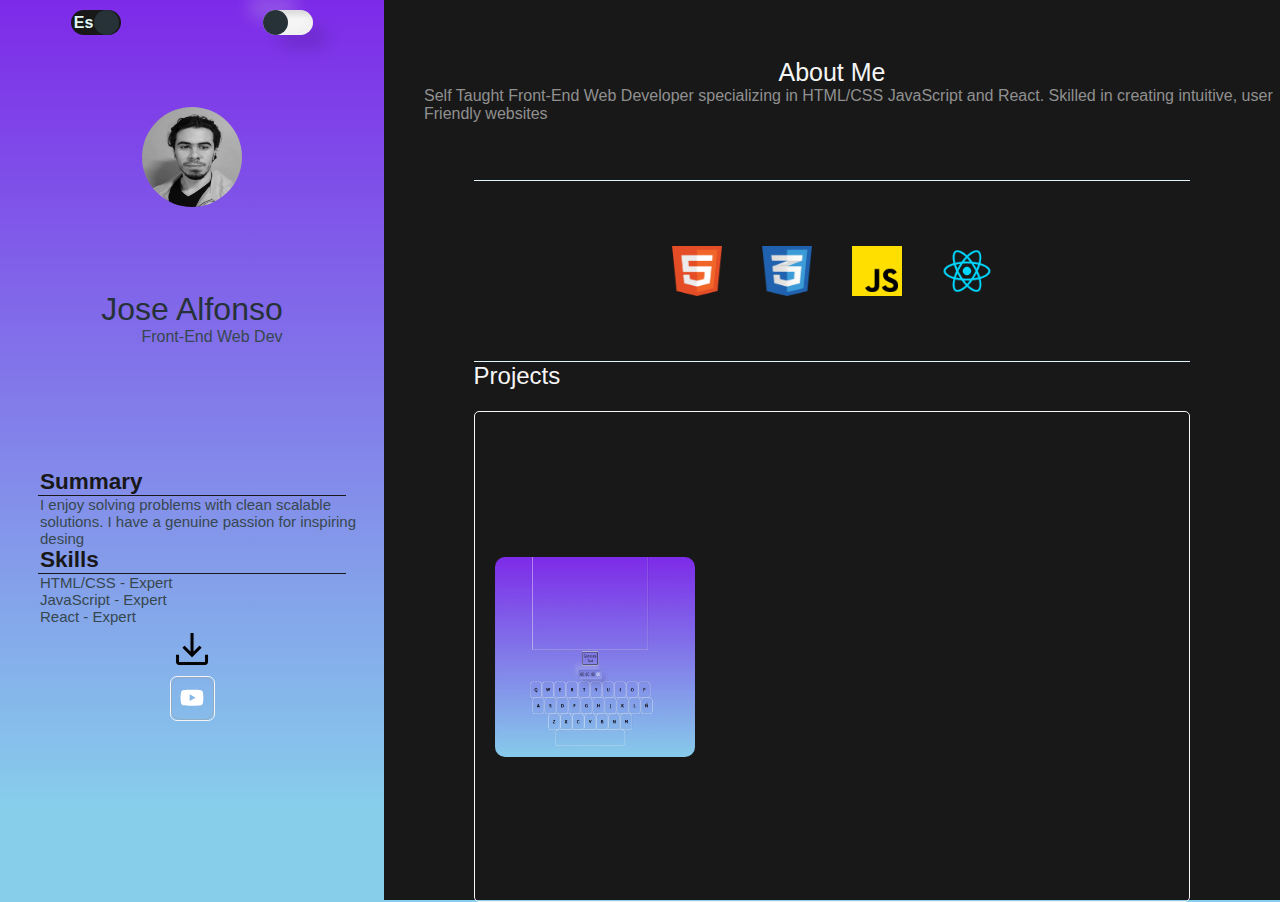
<file: index.html>
<!DOCTYPE html>
<html lang="en">
<head>
    <meta charset="UTF-8">
    <meta name="viewport" content="width=device-width, initial-scale=1.0">
    <link rel="stylesheet" href="./styles.css">
    <title>Portfolio Jose Alfonso Front-End Web Dev</title>
</head>
<body>
    <div class="container">
        <div class="left_section">
            <div class="toggles_section">
                <div class="lenguage_selector">
                    <div class="toggle"></div>
                    Es  En
                </div>
                <div class="dark_light">
                    <div class="dark_light_toggle"></div>
                </div>
            </div>
            <div class="image_container">
                <img src="Assets/Photo.jpg" alt="image" class="personal_image">
            </div>
            <div class="name_container">
                <h1 class="personal_name">Jose Alfonso</h1>
                <p class="description">Front-End Web Dev</p>
            </div>
            <div class="skills_container">
                <h2 class="small_bio">Summary</h2>
                <div class="line"></div>
                <p class="bio">I enjoy solving problems with clean scalable solutions.
                    I have a genuine passion for inspiring desing</p>
                <h2 class="skill">Skills</h2>
                <div class="line"></div>
                <p>HTML/CSS - Expert<br>
                    JavaScript - Expert<br>
                    React - Expert<br>
                </p>
                <a class="download" href="./Assets/Protfolio English.png" download="Portfolio.png">
                <img src="./Assets/download_FILL0_wght400_GRAD0_opsz48.png" alt="Download">
                </a>
                <div class="youtube_container">
                    <button class="Btn">
                        <span class="svgContainer">
                          <svg
                            viewBox="0 0 576 512"
                            fill="white"
                            height="1.6em"
                            xmlns="http://www.w3.org/2000/svg"
                          >
                            <path
                              d="M549.7 124.1c-6.3-23.7-24.8-42.3-48.3-48.6C458.8 64 288 64 288 64S117.2 64 74.6 75.5c-23.5 6.3-42 24.9-48.3 48.6-11.4 42.9-11.4 132.3-11.4 132.3s0 89.4 11.4 132.3c6.3 23.7 24.8 41.5 48.3 47.8C117.2 448 288 448 288 448s170.8 0 213.4-11.5c23.5-6.3 42-24.2 48.3-47.8 11.4-42.9 11.4-132.3 11.4-132.3s0-89.4-11.4-132.3zm-317.5 213.5V175.2l142.7 81.2-142.7 81.2z"
                            ></path>
                          </svg>
                        </span>
                    </button>
                </div>
            </div>
        </div>
        <div class="right_section">
            <div class="description_container">
                <h2 class="description_title">About Me</h2>
                <p class="little_bio">Self Taught Front-End Web Developer specializing in HTML/CSS JavaScript and React.
                    Skilled in creating intuitive, user Friendly websites</p>
            </div>
            <div class="line" id="black_line"></div>
            <div class="techs_container">
                <img class="tech_logo" src="./Assets/Html.png" alt="HTML">
                <img class="tech_logo" src="./Assets/Css.png" alt="CSS">
                <img class="tech_logo" src="./Assets/Js.png" alt="JS">
                <img class="tech_logo" src="./Assets/React.png" alt="React">
            </div>
            <div class="line" id="black_line" id="black_line_two"></div>
            <div class="projects_section">
                <div class="projects_title">
                    <h2 class="projects_display">Projects</h2>
                </div>
                <div class="projects">
                    <a href="./Keyboard-Typin.html">
                        <img class="project_image" id="project1" src="./Assets/Fast_Tyoe_Game.webp" alt="Fast Type Game">
                    </a>
                    <a href="PC-center.html">
                        <img class="project_image" id="project2" src="./Assets/PC_builder.webp" alt="PC Builder">
                    </a>
                    <a href="./Movie-App.html">
                        <img class="project_image" id="project3" src="./Assets/Movie_app.webp" alt="Movie App">
                    </a>
                    <!------------------------------------------------------------------------------------------->
                    <a href="./GameCenter.html">
                        <img class="project_image" id="project4" src="./Assets/Game_Center_Project.png" alt="Game Center">
                    </a>
                    <a href="./Ecomerce.html">
                        <img class="project_image" id="project5" src="./Assets/Ecommerce.webp" alt="Ecommerce web">
                    </a>
                    <a href="./TechWear-Desing/TechWear-Landing-Page.html">
                        <img class="project_image" id="project6" src="./Assets/Tech_Wear_app.webp" alt="Tech wear landing page">
                    </a>
                    <a href="./Chips.html">
                        <img class="project_image" id="project7" src="./Assets/chipsWebsite.webp" alt="Chips Website">
                    </a>
                </div>
            </div>
        </div>
    </div>
    <script src="./index.js"></script>
</body>
</html>
</file>
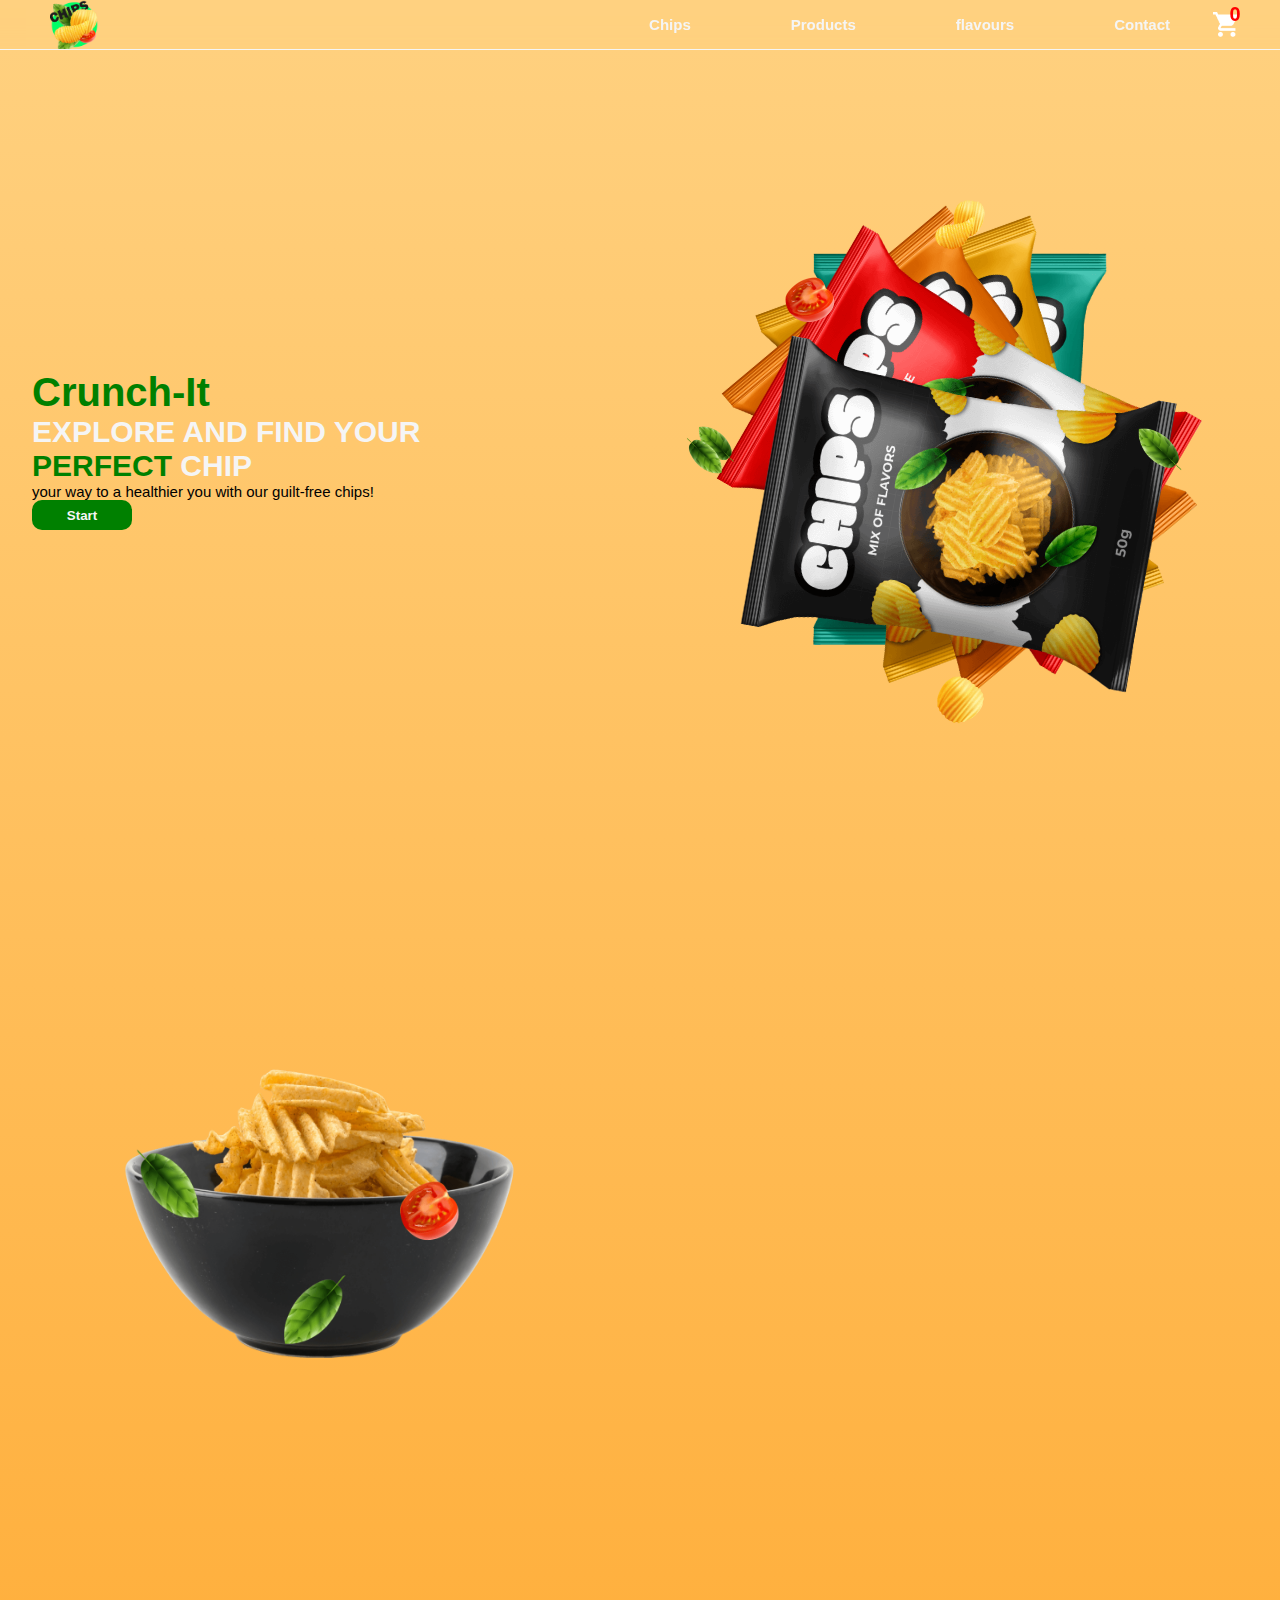
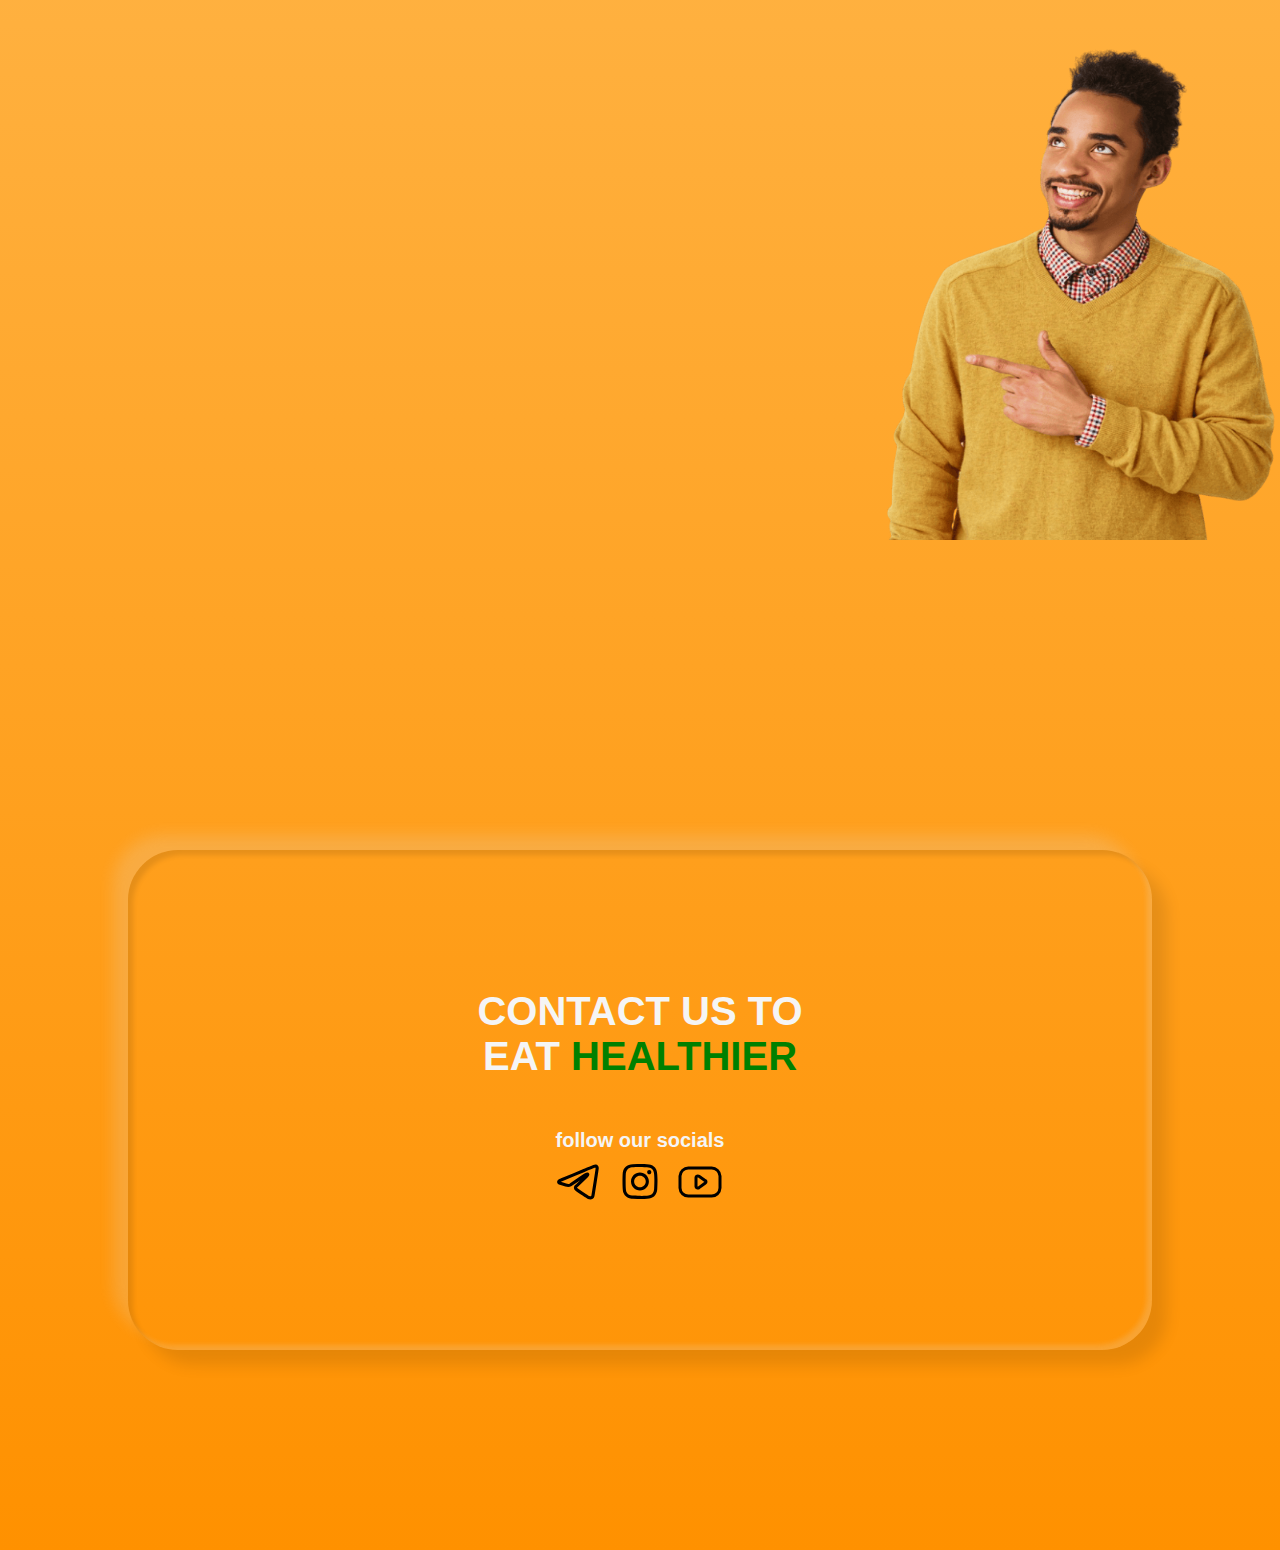
<file: Chips.html>
<!DOCTYPE html>
<html lang="en">
<head>
    <meta charset="UTF-8">
    <meta name="viewport" content="width=device-width, initial-scale=1.0">
    <link rel="shortcut icon" href="./Assets/favicon.png" type="image/x-icon">
    <link rel="icon" href="./Assets/favicon.png" type="image/x-icon">
    <link rel="stylesheet" href="./Chips.css">
    <title>Crunch-It</title>
</head>
<body>
    <div class="header">
        <img src="./Assets/Logo_chips.png" class="logo" alt="logo">
        <ul class="list">
            <li class="item">Chips</li>
            <li class="item">Products</li>
            <li class="item">flavours</li>
            <li class="item">Contact</li>
            <div class="cart_container">
                <h1 class="number_of_products">0</h1>
                <img src="./Assets/cart.png" class="cart" alt="cart">
            </div>
        </ul>
        <input type="checkbox" id="checkbox">
            <label for="checkbox" class="toggle">
                <div class="bars" id="bar1"></div>
                <div class="bars" id="bar2"></div>
                <div class="bars" id="bar3"></div>
            </label>
    </div>
    <div class="slider_panel">
        <ul class="list_slider">
            <li class="item_slider">Chips</li>
            <li class="item_slider">Products</li>
            <li class="item_slider">flavours</li>
            <li class="item_slider">Contact</li>
            <img src="./Assets/cart.png" class="cart_slider" alt="cart">
        </ul>
    </div>
    <div class="modal">
        <div class="payment_panel">
            <div class="left_section_modal">
                <img src="./Assets/product-chips-1.png" id="bag_payment" class="chip_bag1_payment" alt="chip bag">
                <img src="./Assets/product-chips-2.png" id="bag_payment" class="chip_bag2_payment" alt="chip bag">
                <img src="./Assets/product-chips-3.png" id="bag_payment" class="chip_bag3_payment" alt="chip bag">
            </div>
            <div class="line"></div>
            <div class="right_section_modal">
                <h1 class="total_to_pay"></h1>
                <button class="paypal_button">
                    <img src="./Assets/paypal.png" alt="paypal">
                </button>
                <img src="./Assets/payment_methods.png" class="payment_methods" alt="payment_methods">
            </div>
        </div>
    </div>
    <div class="hero">
        <div class="left_section">
            <div class="info_container">
                <h1 class="hero_title"><span>Crunch-It</span></h1>
                <h2 class="hero_subtitle">EXPLORE AND FIND YOUR <br><span>PERFECT</span> CHIP</h2>
                <p class="hero_text">your way to a healthier you with our guilt-free chips!</p>
                <button class="hero_buttom">Start</button>
            </div>
        </div>
        <div class="right_section">
            <div class="chip_bags_container">
                <img src="./Assets/chips-1.png" id="ingridient" class="ingridient" alt="ingridients">
                <img src="./Assets/chips-2.png" id="ingridient" class="ingridient" alt="ingridients">
                <img src="./Assets/leaf-1.png" id="ingridient" class="ingridient" alt="ingridients">
                <img src="./Assets/leaf-3.png" id="ingridient" class="ingridient" alt="ingridients">
                <img src="./Assets/tomato-2.png" id="ingridient" class="ingridient" alt="ingridients">
                <img src="./Assets/product-chips-1.png" id="bag" class="chip_bag" alt="chip bag">
                <img src="./Assets/product-chips-2.png" id="bag" class="chip_bag" alt="chip bag">
                <img src="./Assets/product-chips-3.png" id="bag" class="chip_bag" alt="chip bag">
                <img src="./Assets/product-chips-4.png" id="bag" class="chip_bag" alt="chip bag">
                <img src="./Assets/product-chips-5.png" id="bag" class="chip_bag" alt="chip bag">
            </div>
        </div>
    </div>
    <div class="intro_section">
        <div class="intro_left">
            <img src="./Assets/care-chips.png" class="care_chips" class="objects" style="opacity: 0; transition: 1s;" alt="chips">
        </div>
        <div class="intro_right">
            <p class="text_intro" class="objects" style="opacity: 0; transition: 1s;">Welcome to our <span>chip-tastic</span> world of healthy snacking! At <span>Crunch-It</span> , we believe that indulging in delicious snacks shouldn't mean compromising on your <span>health</span>. That's why we've curated a mouthwatering selection of nutrient-packed chips that are as good for your body as they are for your taste buds. From crispy kale chips to savory quinoa chips, each bite is a burst of  <span>flavor</span> and goodness. Join us on a crunchy adventure and discover a new way to snack guilt-free. Your journey to a healthier lifestyle starts here. <span>Happy</span> munching!
            </p>
        </div>
    </div>
    <div class="machine_section">
        <div class="machine_container">
            <div class="machine" class="objects" style="opacity: 0; transition: 1s;">
                <img src="./Assets/product-chips-1.png" class="product one" alt="product">
                <img src="./Assets/product-chips-2.png" class="product two" alt="product">
                <img src="./Assets/product-chips-3.png" class="product three" alt="product">
                <img src="./Assets/product-chips-4.png" class="product four" alt="product">
                <img src="./Assets/product-chips-5.png" class="product five" alt="product">
            </div>
            <div class="machine_bottom" style="opacity: 0; transition: 1s;"></div>
        </div>
        <div class="product_info_section">
            <div class="text_container">
                <p class="product_info_one"></p>
                <p class="product_info_two"></p>
                <p class="product_info_three"></p>
            </div>
            <img src="./Assets/contact-man.png" class="man" class="objects" alt="man">
        </div>
    </div>
    <div class="contact_section">
        <div class="contact_panel">
            <div class="contact_title">CONTACT US TO <br>EAT <SPAN>HEALTHIER</SPAN></div>
            <p>follow our socials</p>
            <div class="socials_container">
                <img src="./Assets/telegram.svg" class="socials" alt="telegram">
                <img src="./Assets/instagram.svg" class="socials" id="insta" alt="instagram">
                <img src="./Assets/youtube.svg" class="socials" alt="youtube">
            </div>
        </div>
    </div>
    <script src="./Chips.js"></script>
</body>
</html>
</file>
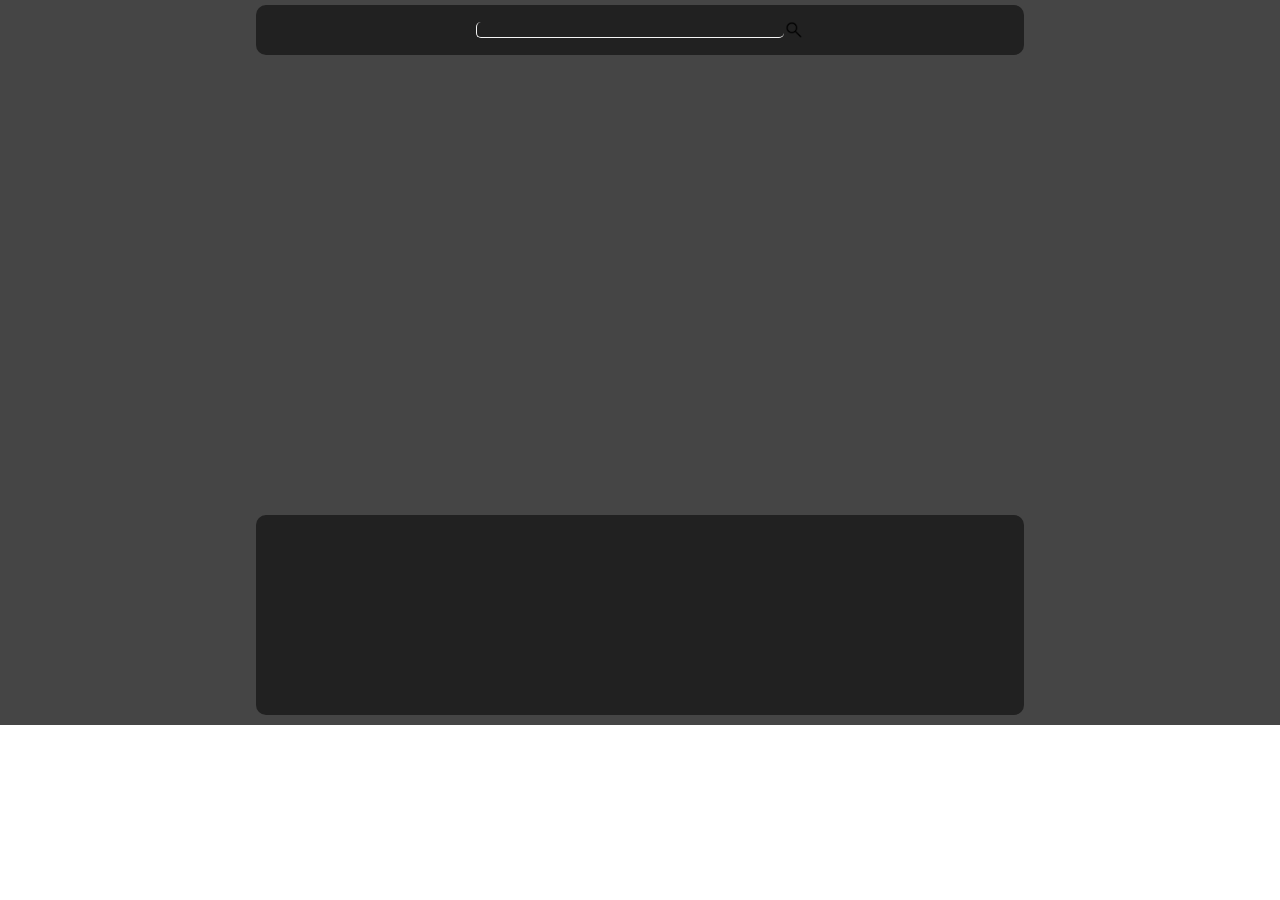
<file: Ecomerce.html>
<!DOCTYPE html>
<html lang="en">
<head>
    <meta charset="UTF-8">
    <meta name="viewport" content="width=device-width, initial-scale=1.0">
    <link rel="shortcut icon" href="./Assets/Favicons/E-shop.ico" type="image/x-icon">
    <link rel="icon" href="./Assets/Favicons/E-shop.ico" type="image/x-icon">
    <link rel="stylesheet" href="./Ecomerce.css">
    <title>E-comerce</title>
</head>
<body>
    <div class="container">
        <div class="search_bar">
            <div class="search_container">
                <input class="search_input" type="text">
                <img class="search_icon" src="./Assets/search_FILL0_wght400_GRAD0_opsz48.png" alt="search icon">
            </div>
        </div>
        <div class="top_product">
        </div>
        <div class="categories_selector">
            <!--<div class="category_card"></div>-->
        </div>
        <div class="all_products">
        </div>
    </div>
    <script src="./Ecomerce.js"></script>
</body>
</html>
</file>
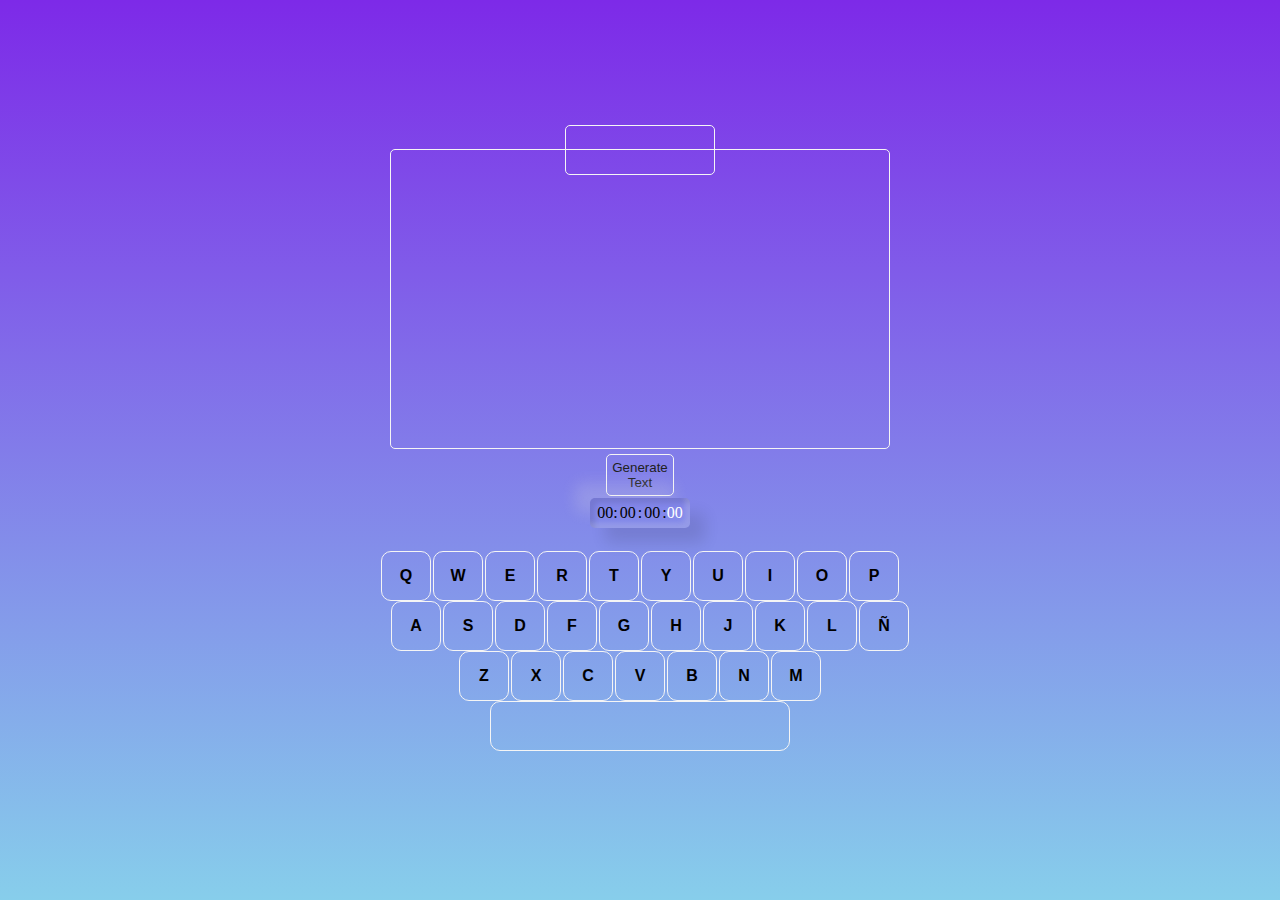
<file: Keyboard-Typin.html>
<!DOCTYPE html>
<html lang="en">
<head>
    <meta charset="UTF-8">
    <meta name="viewport" content="width=device-width, initial-scale=1.0">
    <link rel="shortcut icon" href="./Assets/Favicons/Keyboard.ico" type="image/x-icon">
    <link rel="icon" href="./Assets/Favicons/Keyboard.ico" type="image/x-icon">
    <link rel="stylesheet" href="./Keyboard-Typin.css">
    <title>Keyboard-Typin</title>
</head>
<body class="body">
    <div class="record_display"></div>
    <div class="text_area"></div>
    <button class="generate">Generate<br>Text</button>
    <div class="keyboard">
        <div class="first_row"></div>
        <div class="second_row"></div>
        <div class="thirt_row"></div>
        <div class="space">
            <div class="space_key"></div>
        </div>
    </div>
    <div class="time">
        <div class="hour">00</div>
        <span class="colon">:</span>
        <div class="minutes">00</div>
        <span class="colon">:</span>
        <div class="seconds">00</div>
        <span class="colon">:</span>
        <div class="mili">00</div>
        <div class="start_time">
          start
        </div>
        <div class="stop_time">
          stop
        </div>
    </div>
    <script src="./Keyboard-Typin.js"></script>
</body>
</html>
</file>
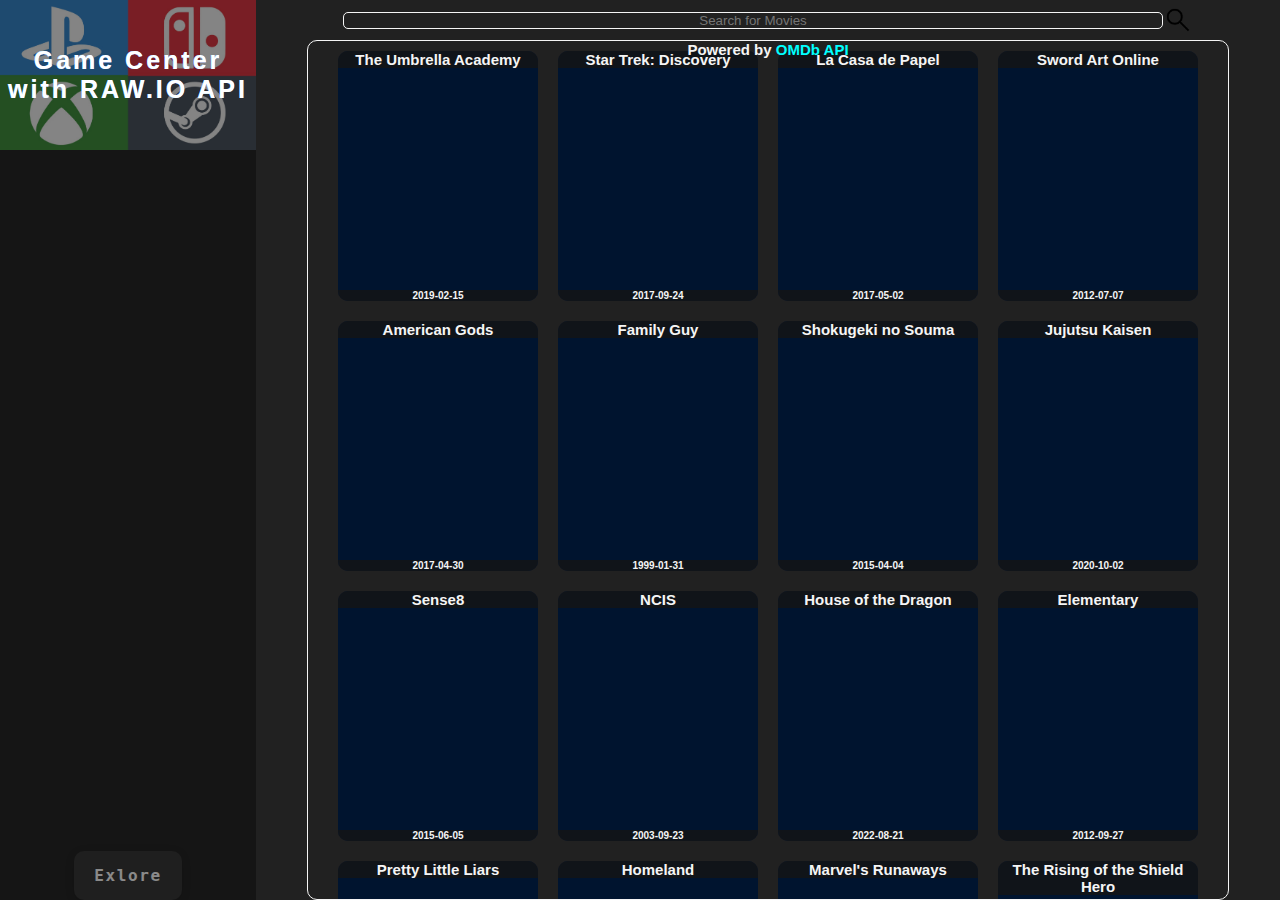
<file: Movie-App.html>
<!DOCTYPE html>
<html lang="en">
<head>
    <meta charset="UTF-8">
    <meta name="viewport" content="width=device-width, initial-scale=1.0">
    <link rel="shortcut icon" href="./Assets/Favicons/Movie.ico" type="image/x-icon">
    <link rel="icon" href="./Assets/Favicons/Movie.ico" type="image/x-icon">
    <link rel="stylesheet" href="Movie-App.css">
    <link rel="stylesheet" href="Cube.css">
    <title>Movie App</title>
</head>
<body>
    <div class="left_section">
        <div class="banner_section">
            <div class="glitch" data-text="Game Center with RAW.IO API">Game Center with RAW.IO API</div>
        </div>
        <div class="games_images">
            <button class="ui-btn">
                <span class="explore">
                  Exlore 
                </span>
            </button>
        </div>
        <a href="#">
            <p class="powered_responsive" data-text="Game Center with RAW.IO API">Game Center with RAW.IO API</p>
        </a>
    </div>
    <div class="right_section">
        <div class="search_container">
            <input placeholder="Search for Movies" class="input" id="input"></input>
            <img class="search_icon" alt="search_icon" src="./Assets/search_FILL0_wght400_GRAD0_opsz48.png"></img>
        </div>
        <div class="movie_container">
            <div class="cube-container" style="opacity: 50%;">
                <div class="cube">
                  <div class="face front"></div>
                  <div class="face back"></div>
                  <div class="face right"></div>
                  <div class="face left"></div>
                  <div class="face top"></div>
                  <div class="face bottom"></div>
                </div>
            </div>
            <h1 class="powered" style="z-index: 600; position: absolute;">Powered by <span class="omdb_api">OMDb API</span></h1>
            <!--
            <div class="movie_card">
                <h1 class="title"></h1>
                <p class="description"></p>
            </div>
            -->
        </div>
    </div>
    <script src="Movie-App.js"></script>
</body>
</html>
</file>
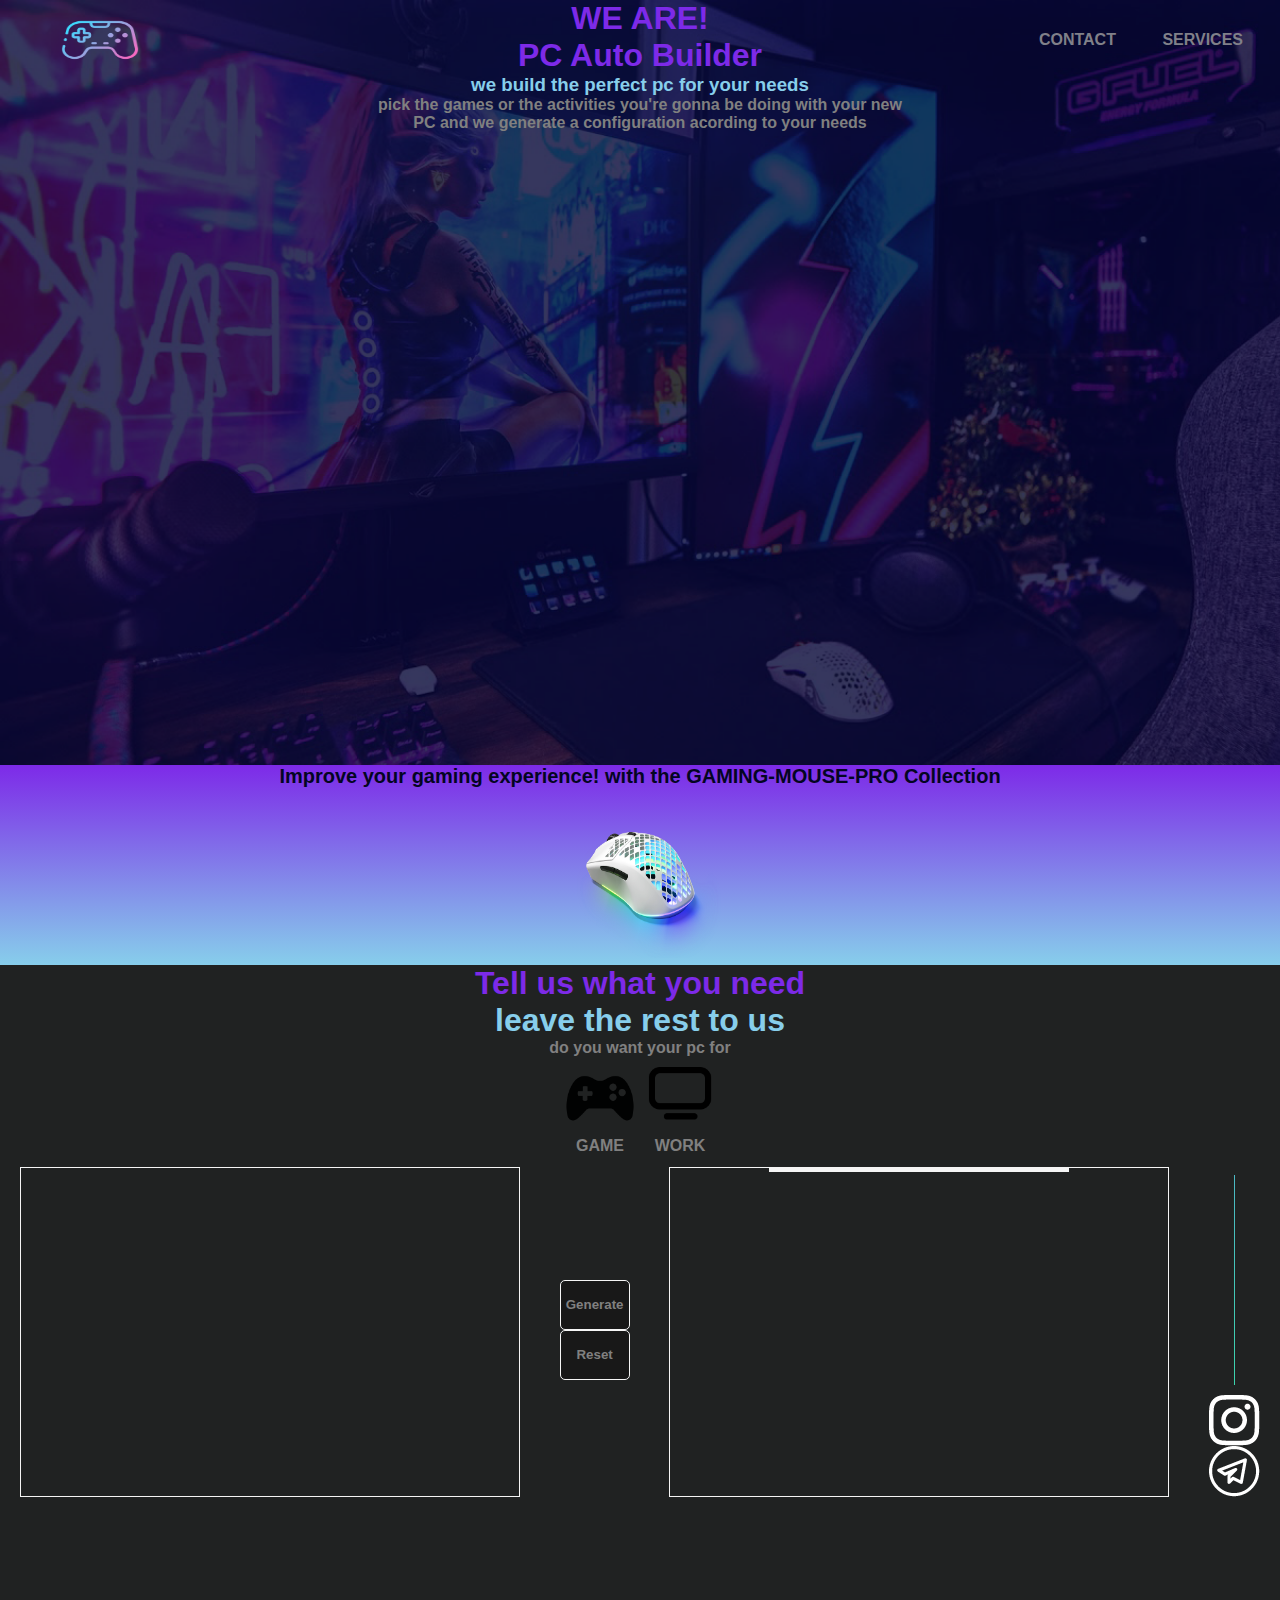
<file: PC-center.html>
<!DOCTYPE html>
<html lang="en">
<head>
    <meta charset="UTF-8">
    <meta name="viewport" content="width=device-width, initial-scale=1.0">
    <link rel="shortcut icon" href="./Assets/Favicons/PC-Center.ico" type="image/x-icon">
    <link rel="icon" href="./Assets/Favicons/PC-Center.ico" type="image/x-icon">
    <link rel="stylesheet" href="./PC-center-navbar.css">
    <link rel="stylesheet" href="./PC-center.css">
    <title>PC-Center We build your PC </title>
</head>
<body>
    <nav class="nav">
        <label for="check" class="checkbutton">
            <input type="checkbox" id="checkbox">
                <label for="checkbox" class="burger" id="burger">
                    <div class="bars" id="bar1"></div>
                    <div class="bars" id="bar2"></div>
                    <div class="bars" id="bar3"></div>
                </label>
        </label>
        <img src="./Assets/Logo.png" class="logo" alt="logo">
        <ul>
            <li><a href="#contact">Contact</a></li>
            <li><a href="#services">Services</a></li>
        </ul>
    </nav>
    <div class="slider" id="slider">
        <a href="#contact">Contact</a>
        <a href="#services">Services</a>
    </div>
    <!--------------------------------------------------------------------->
    <div class="primera_seccion">
        <div class="presentacion">
            <div class="presentacion_container">
                <h1 class="page_name">WE ARE!<br>PC Auto Builder</h1>
                <h3 class="descripcion">we build the perfect pc for your needs</h3>
                <p class="texto">pick the games or the activities you're gonna be doing with your new PC
                    and we generate a configuration acording to your needs
                </p>
            </div>
            <div class="slider_frame">
                <div class="slide_images">
                    <div class="image_container">
                        <img src="./Assets/images/PC gamer/intel-core-i7-gaming-computer-desktop-computers-desktop-pc-7cd9b0eb546f8d7e07ee0b68d3e9218a.webp" class="primer_pc">
                    </div>
                    <div class="image_container">
                        <img src="./Assets/images/PC gamer/megaport-pc-gamer-amd-fx-6100-gaming-computer-desktop-computers-computer-cases-housings-computer-fb07cbbdbd64fb87d23e9d1fc4ef7f3b.webp" class="primer_pc">
                    </div>
                    <div class="image_container">
                        <img src="./Assets/images/PC gamer/intel-megaport-gaming-computer-personal-computer-intel-bde4bf9280bf3184dcd49940a698974d.webp" class="primer_pc">
                    </div>
                </div>
            </div>
        </div>
    </div>
    <div class="banner_promocional">
        <h2 class="promocion_mouse">Improve your gaming experience! with the GAMING-MOUSE-PRO Collection</h2>
        <div class="image_container_mouse"></div>
    </div>
    <div class="segunda_seccion">
        <div class="segunda_seccion_explain">
            <h1>Tell us what you need<br><span>leave the rest to us</span></h1>
            <p>do you want your pc for</p>
        </div>
        <div class="game_or_work" id="services">
            <div class="for_game_container">
                <img src="./Assets/Gaming.png" alt="game">
                <p class="for_game">GAME</p>
            </div>
            <div class="for_work_container">
                <img src="./Assets/Work.webp" alt="work">
                <p class="for_work">WORK</p>
            </div>
        </div>
        <div class="build_section">
            <div class="games_or_works">
                <!--------------------Juegos----------------->
                <div class="juegos">
                    <img class="elden_ring" src="./Assets/images/Games/Last Gen/Elden Ring.webp">
                    <img class="god_of_war" src="./Assets/images/Games/Last Gen/God of War Ragnarok.webp">
                    <img class="howarts" src="./Assets/images/Games/Last Gen/hogwarts-legacy-.webp">
                    <img class="dota" src="./Assets/images/Games/Online/Dota 2.webp">
                    <img class="minecraft" src="./Assets/images/Games/Online/MineCraft.webp">
                    <img class="valorant" src="./Assets/images/Games/Online/Valorant.webp">
                    <img class="dead_cells" src="./Assets/images/Games/Indies/Dead Cells.webp">
                    <img class="hollow_kinght" src="./Assets/images/Games/Indies/Hollow Kinght.webp">
                    <img class="blasphemous" src="./Assets/images/Games/Indies/Blasphemous.webp">
                </div>
                <!----------------------Trabajos------------------------>
                <div class="trabajos">
                    <div class="jobs_container">
                        <div class="coding">Coding</div>
                        <div class="gDesing">Graphic <br>Design</div>
                        <div class="mProduction">Music <br>Production</div>
                        <div class="vEditing">Video <br>Editing</div>
                    </div>
                </div>
            </div>
            <div class="buttons">
                <button class="generar">Generate</button>
                <button class="reset">Reset</button>
            </div>
            <!-----------------------------Componentes----------------------------->
            <div class="components">
                <div
                 class="componentes_armados">
                    <img class="i9" src="./Assets/images/Core/i9.webp">
                    <img class="i5" src="./Assets/images/Core/i5.webp">
                    <img class="i3" src="./Assets/images/Core/i3.webp">
                    <div class="divisor_componentes"></div>
                    <img class="grafica" src="./Assets/images/Grafic Card/Grafic Card.webp">
                    <div class="divisor_componentes"></div>
                    <img class="board_gamer" src="./Assets/images/MotherBoard/MotherBoard Gamer.webp">
                    <img class="board_simple" src="./Assets/images/MotherBoard/MotherBoard Simple.webp">
                    <div class="divisor_componentes"></div>
                    <img class="doble_ram_gamer" src="./Assets/images/Ram/Ram Gaming Doble.webp">
                    <img class="cuadruple_ram_gamer" src="./Assets/images/Ram/Ram Gaming Cuadruple.webp">
                    <img class="ram_simple" src="./Assets/images/Ram/Ram simple.webp">
                    <div class="divisor_componentes"></div>
                    <img class="ssd" src="./Assets/images/Storage/SSD.webp">
                    <img class="hd" src="./Assets/images/Storage/HD.webp">
                </div>
            </div>
            <div class="redes" id="contact">
                <div class="line"></div>
                <img src="./Assets/images/Assets and Icons/instagram.png" alt="instagram">
                <img src="./Assets/images/Assets and Icons/telegram.png" alt="telegram">
            </div>
        </div>
    </div>
    <div class="redes_responsive">
        <h2>Follow us in our Socials</h2>
        <div class="linea_divisoria"></div>
        <img src="./Assets/images/Assets and Icons/telegram.png" alt="telegram">
        <img src="./Assets/images/Assets and Icons/instagram.png" alt="instagram">
    </div>
    <script src="./PC-center.js"></script>
</body>
</html>
</file>
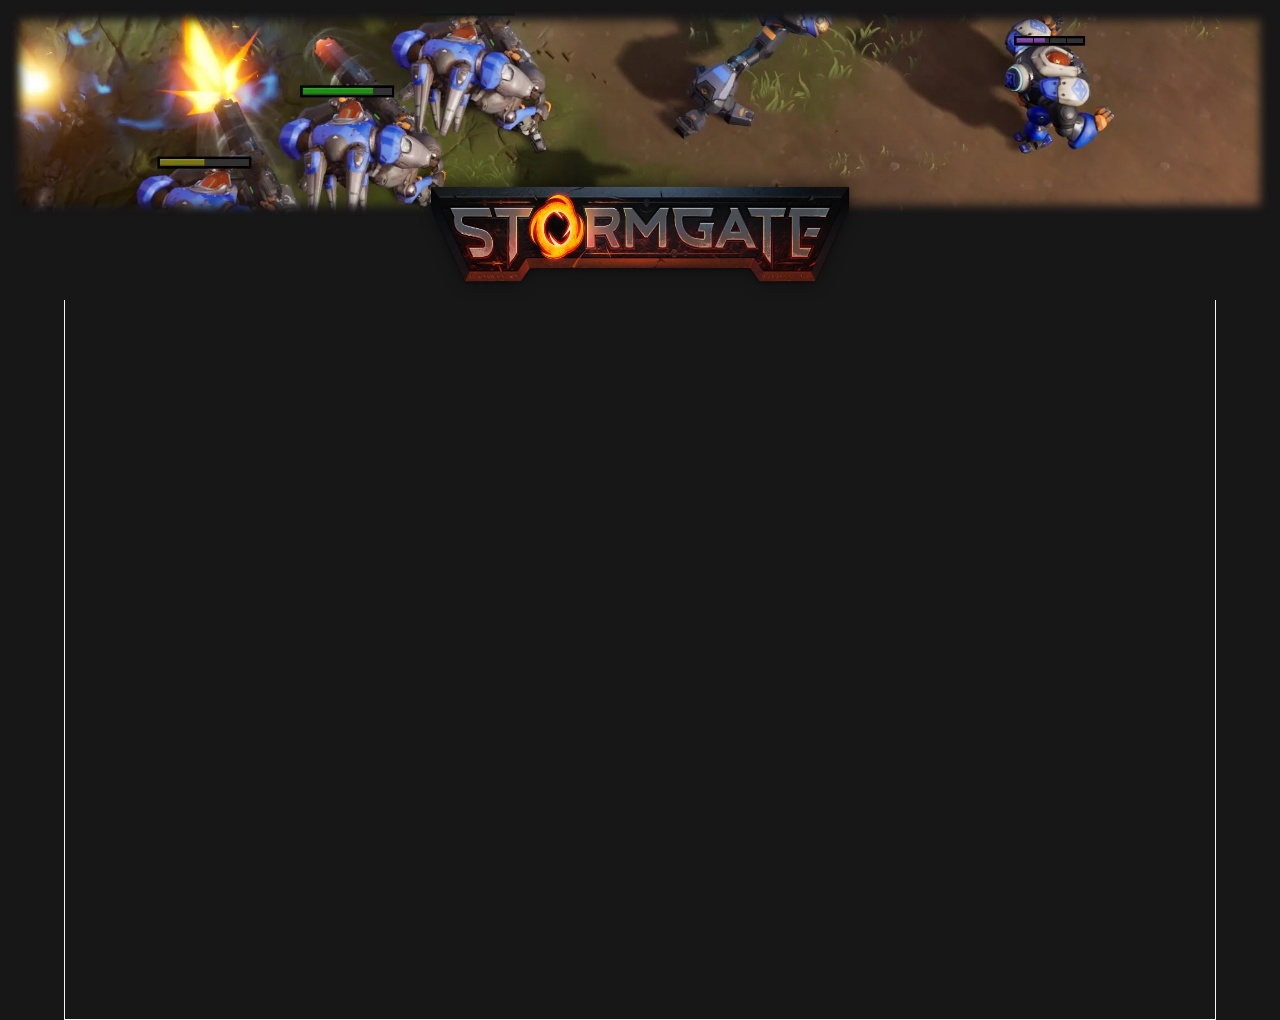
<file: Stormgate.html>
<!DOCTYPE html>
<html lang="en">
<head>
    <meta charset="UTF-8">
    <meta name="viewport" content="width=device-width, initial-scale=1.0">
    <link rel="shortcut icon" href="./Assets/Favicons/Stormgate.ico" type="image/x-icon">
    <link rel="icon" href="./Assets/Favicons/Stormgate.ico" type="image/x-icon">
    <link rel="stylesheet" href="./Stormgate.css">
    <title>Stormgate Ladder</title>
</head>
<body>
    <div class="top"></div>
    <div class="logo"></div>
    <div class="leaderBoard">
        <!--
        <div class="card_prototype">
            <img src="./Assets/GameCenter/Valorant/Agents_new.png" alt="avatar" class="avatar">
            <h1 class="league">Master</h1>
            <p class="mmr">MMR: <span>54654654</span></p>
            <h1 class="nickname">Parting</h1>
            <img class="race" src="./Assets/GameCenter/Infernal_logo.webp" alt="race_logo">
            <h1 class="rank">Rank: 1</h1>
            <div class="circle-container">
                <p class="winrate">Winrate</p>
                <div class="circle">
                    <div class="percentage">50%</div>
                </div>
            </div>
        </div>
        -->
    </div>
    <script src="./Stormgate.js"></script>
</body>
</html>
</file>
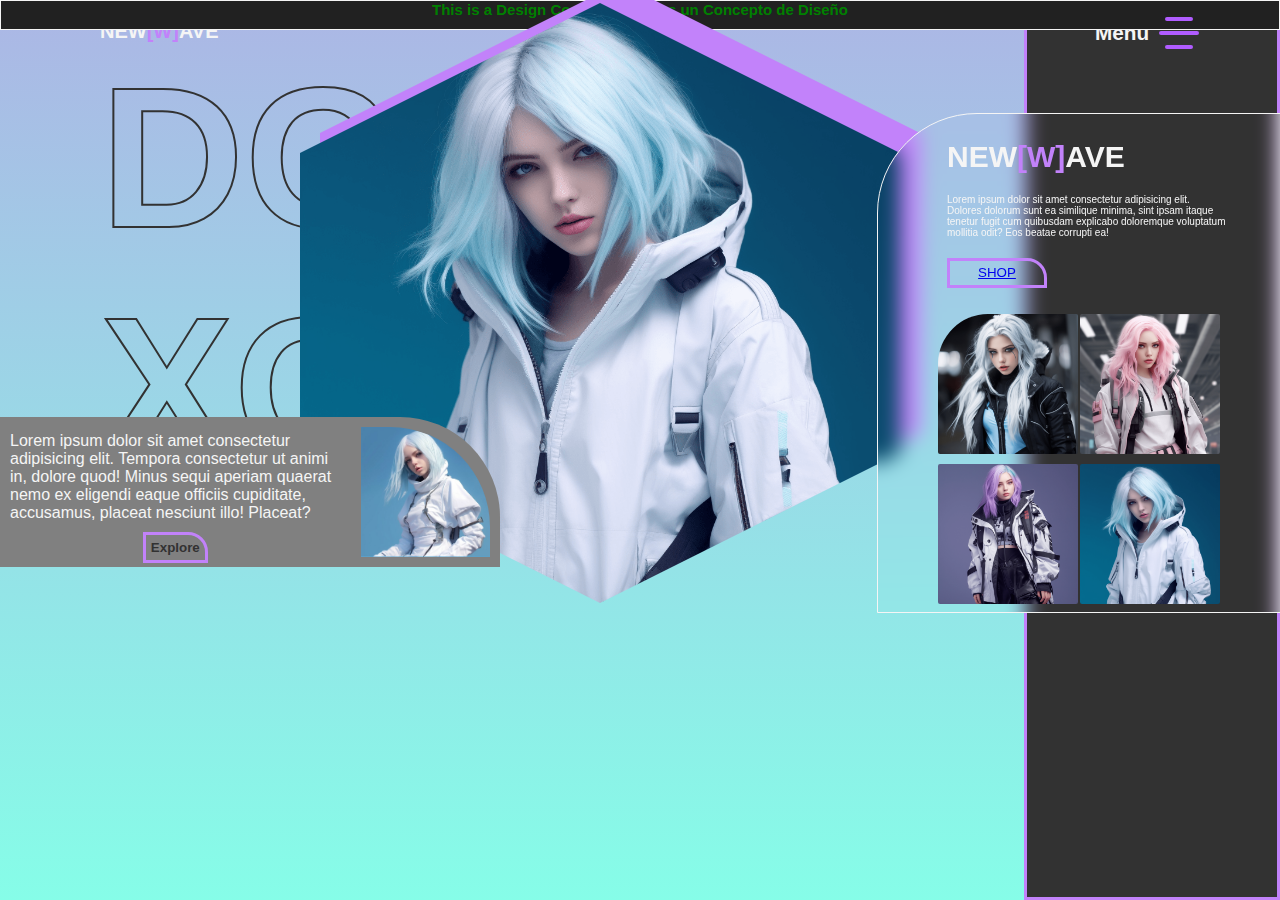
<file: TechWear-Desing/TechWear-Landing-Page.html>
<!DOCTYPE html>
<html lang="en">
<head>
    <meta charset="UTF-8">
    <meta name="viewport" content="width=device-width, initial-scale=1.0">
    <link rel="shortcut icon" href="../Assets/Favicons/Techwear.ico" type="image/x-icon">
    <link rel="icon" href="../Assets/Favicons/Techwear.ico" type="image/x-icon">
    <link rel="stylesheet" href="./TechWear-Landing-Page.css">
    <title>TechWear Landing Page</title>
</head>
<body>
    <div class="top_section">This is a Design Concept / Esto es un Concepto de Diseño </div>
    <div class="left_section">
        <h4 class="newwave">NEW<span>[W]</span>AVE</h4>
        <h1 class="big_letters">DG<br>X<span>O</span></h1>
        <div class="polygon"></div>
        <img src="./Assets/Images/Avatar-15.png" class="model1" alt="Model">
        <img src="./Assets/Images/Avatar-11.png" class="model2" alt="Model">
        <img src="./Assets/Images/Avatar-5.png" class="model3" alt="Model">
        <img src="./Assets/Images/Avatar-4.png" class="model4" alt="Model">
        <div class="corner_section">
            <div class="text_button">
                <p>Lorem ipsum dolor sit amet consectetur adipisicing elit. Tempora consectetur ut animi in, dolore quod! Minus sequi aperiam quaerat nemo ex eligendi eaque officiis cupiditate, accusamus, placeat nesciunt illo! Placeat?</p>
                <a href="#">
                    <button>Explore</button>
                </a>
            </div>
            <img src="./Assets/Images/Avatar-1.jpg" class="alt_model" alt="alt img">
        </div>
    </div>
    <div class="right_section">
        <div class="menu_div">
            <h5 class="menu">Menu</h5>
            <input type="checkbox" id="checkbox">
            <label for="checkbox" class="toggle">
                <div class="bars" id="bar1"></div>
                <div class="bars" id="bar2"></div>
                <div class="bars" id="bar3"></div>
            </label>
        </div>
        <div class="select_avatar">
            <div class="container_title_p_button">
                <h1>NEW<span>[W]</span>AVE</h1>
                <p>Lorem ipsum dolor sit amet consectetur adipisicing elit. Dolores dolorum sunt ea similique minima, sint ipsam itaque tenetur fugit cum quibusdam explicabo doloremque voluptatum mollitia odit? Eos beatae corrupti ea!</p>
                <button><a href="#">SHOP</a></button>
            </div>
            <div class="avatar_grid">
                <img src="./Assets/Images/Avatar-15.png" class="avatar_individual_1" id="primer_avatar" alt="avatar 1">
                <img src="./Assets/Images/Avatar-11.png" class="avatar_individual" id="segundo_avatar" alt="avatar 2">
                <img src="./Assets/Images/Avatar-5.png" class="avatar_individual" id="tercer_avatar" alt="avatar 3">
                <img src="./Assets/Images/Avatar-4.png" class="avatar_individual" id="cuarto_avatar" alt="avatar 4">
            </div>
        </div>
    </div>
    <script src="./TechWear-Landing-Page.js"></script>
</body>
</html>
</file>
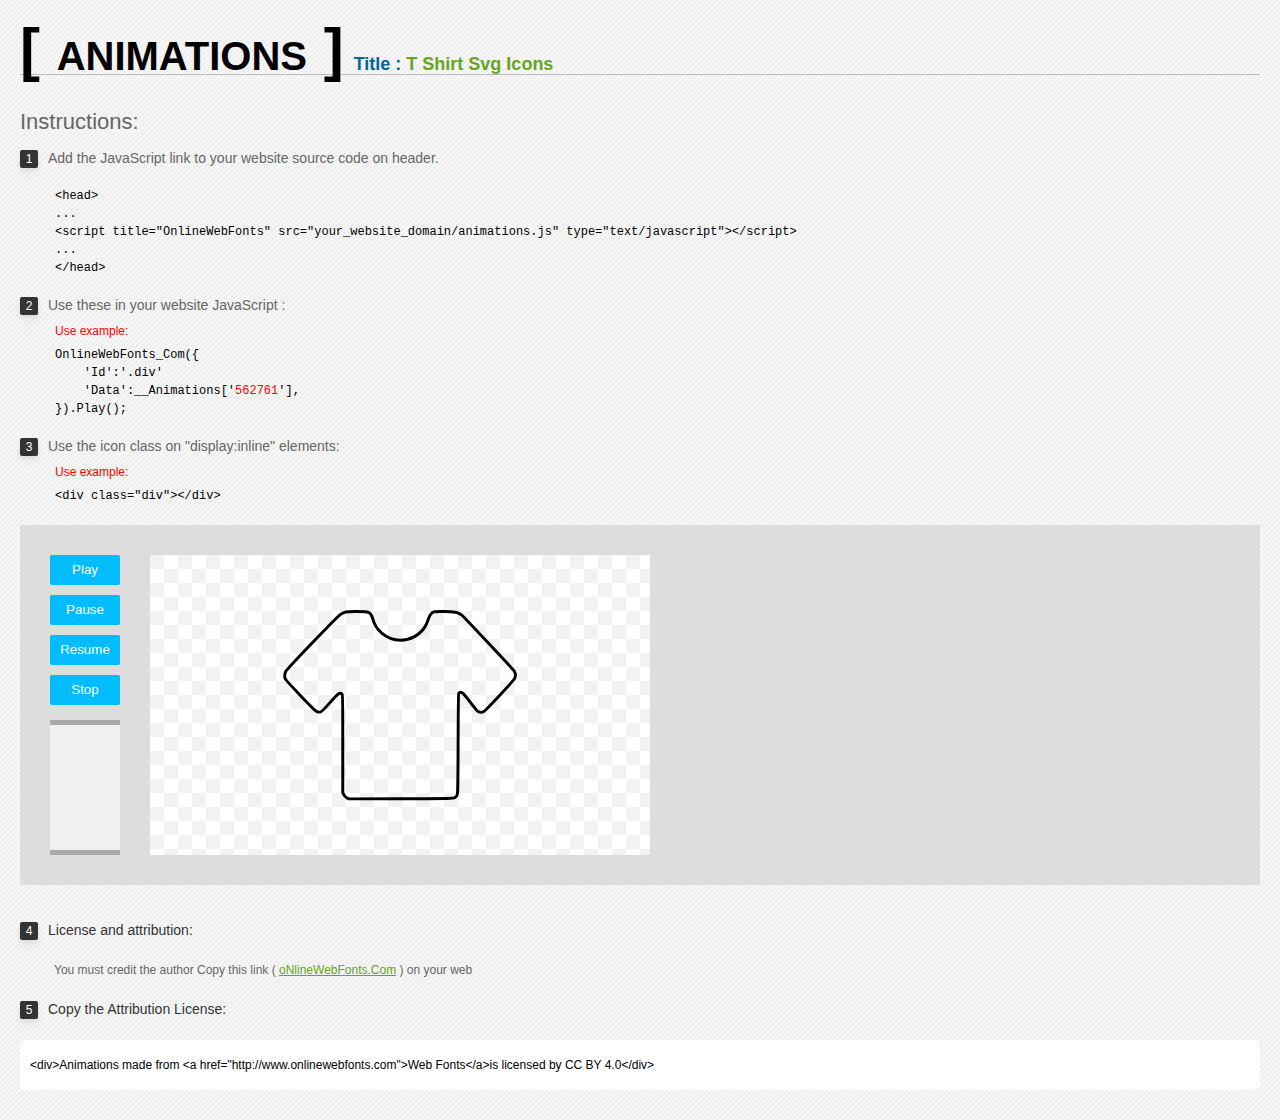
<file: Assets/Animations/Animations.html>
<!doctype html>
<html>
<head>
<meta charset="utf-8">
<title>t shirt Svg Animations Demo</title>
<style type="text/css">
*{margin:0;padding:0;list-style-type:none;}body{font-family:Arial,Helvetica,sans-serif;line-height:1.5;font-size:16px;padding:20px;color:#333;background-image:url([data-uri]);}a{color:#66A523;}a:hover,.g:hover{opacity:0.7;}h1{font-size:60px;border-bottom:1px solid #bbb;line-height:20px;color:#000;text-transform:uppercase;margin-top:20px;}h1 a{font-size:18px;color:#66a523;text-decoration:none;text-transform:capitalize;margin-left:10px;}h1 font{font-size:40px;}h1 small{font-size:18px;color:#006699;}.info{float:left;font-size:14px;margin-top:30px;color:#666;}.info .inst{font-size:22px;margin-bottom:10px;}.info span,.by span{color:#fff;border-radius:2px;display:inline-block;width:18px;height:18px;text-align:center;margin-right:10px;background-color:#333333;font-size:12px;line-height:18px;box-shadow:0px 2px 4px rgba(0,0,0,0.08),0px 8px 12px rgba(0,0,0,0.04);}.info .exs{font-size:12px;color:#666;margin-left:35px;display:block;}.info .exs font{color:#f00;line-height:30px;}.by{padding-top:15px;float:left;width:100%;margin-top:10px;margin-right:0;margin-bottom:10px;margin-left:0;font-size:14px;color:#666;}.by .b{padding-top:10px;padding-bottom:10px;color:#333;}.by .a{padding-top:10px;padding-bottom:10px;margin-left:34px;font-size:12px;}.te{width:100%;height:auto;border:0px solid #CCC;resize:none;float:left;margin-top:10px;line-height:50px;overflow:hidden;border-radius:5px;color:#000000;background-color:#FFF;font-size:12px;margin-bottom:20px;text-indent:10px;}pre{color:#000;}.demo{float:left;width:100%;height:auto;margin-top:20px;}.demo li{float:left;width:100%;height:auto;background-color:#ddd;padding-top:30px;padding-bottom:30px;position:relative;}.demo li .b{float:left;width:70px;margin-right:30px;margin-left:30px;height:auto;}.demo li .b button{line-height:30px;color:#FFF;background-color:#01BCFF;cursor:pointer;float:left;width:100%;margin-bottom:10px;height:30px;overflow:hidden;white-space:nowrap;border:0px solid #FFF;border-radius:2px;}.demo li .i{float:left;height:300px;width:500px;background-image:url([data-uri]);background-color:#FFF;}.demo li .i svg{float:left;height:250px;width:250px;margin-top:25px;margin-left:125px;}.demo li .r{float:left;height:130px;width:70px;position:absolute;left:30px;bottom:30px;border-bottom:5px solid #aaa;background-color:#F0F0F0;}.demo li .r div{float:left;height:5px;width:100%;background-color:#aaa;min-height:5px;}
</style>
<script src="animations.js" type="text/javascript"></script>
<script type="text/javascript">
var _data = {};
window.onload = function(){
	var _li = document.querySelector('.demo').getElementsByTagName('li');
	for(var i in _li){
		if(_li[i].tagName == undefined){break;}
		var x = _li[i].getAttribute('OnlineWebFonts-id');
		_data[x] = OnlineWebFonts_Com({
			'Id':'[OnlineWebFonts-id="'+x+'"] .i',
			'Data':__Animations[x],
			'Status':function(t,a){
				if(t == '100'){t = '0';}
				var a = a.replace(/ .i/g,'');
				document.querySelector(''+a+' .r div').style.height = t+'%';
			}
		});
	}
}
function OnlineWebFonts_Click(e){
	var x = e.parentNode.parentNode;
	var _i = _data[x.getAttribute('OnlineWebFonts-id')];
	var _d = e.getAttribute('data');
	switch(_d){
		case 'Play':
			_i.Play();
		break;
		case 'Pause':
			_i.Pause();
		break;
		case 'Resume':
			_i.Resume();
		break;
		case 'Stop':
			_i.Stop();
		break;
	}
}
</script>
</head>

<body>
<h1> <span>[ <font>Animations</font> ]</span><a href="http://www.onlinewebfonts.com/icon/562761" target="_blank"><small>Title : </small>t shirt Svg Icons</a> </h1>
<div class="info">
  <div class="inst">Instructions:</div>
  <span>1</span>Add the JavaScript link to your website source code on header. 
  <div class="exs"><br/>
    <pre>
&lt;head&gt;
...
&lt;script title=&quot;OnlineWebFonts&quot; src=&quot;your_website_domain/animations.js&quot; type=&quot;text/javascript&quot;&gt;&lt;/script&gt;
...
&lt;/head&gt;
</pre>
    <br/>
  </div>
  <span>2</span>Use these in your website JavaScript : 
  <div class="exs">
<font>Use example:</font><br/><pre>
OnlineWebFonts_Com({
    'Id':'.div'
    'Data':__Animations['<font style="line-height:12px">562761</font>'],
}).Play();
</pre><br/>
  </div>
  <span>3</span>Use the icon class on "display:inline" elements: 
  <div class="exs"><font>Use example:</font> <br/>
    <pre>
&lt;div class="div"&gt;&lt;/div&gt;
</pre>
  </div>
</div>
<!--demo-->
<ul class="demo">
<li OnlineWebFonts-id="562761">
    <div class="b">
      <button onClick="OnlineWebFonts_Click(this)" data="Play">Play</button>
      <button onClick="OnlineWebFonts_Click(this)" data="Pause">Pause</button>
      <button onClick="OnlineWebFonts_Click(this)" data="Resume">Resume</button>
      <button onClick="OnlineWebFonts_Click(this)" data="Stop">Stop</button>
    </div>
    <div class="r">
      <div></div>
    </div>
    <div class="i"></div>
  </li>
</ul>
<!--demo-->
<div class="by">
  <div class="b"><span>4</span>License and attribution:</div>
  <div class="a">You must credit the author Copy this link ( <a href="http://www.onlinewebfonts.com" target="_blank">oNlineWebFonts.Com</a> ) on your web</div>
  <div class="b"><span>5</span>Copy the Attribution License:</div>
  <div class="te">&lt;div&gt;Animations made from &lt;a href="http://www.onlinewebfonts.com"&gt;Web Fonts&lt;/a&gt;is licensed by CC BY 4.0&lt;/div&gt;</div>
</div>
</body>
</html>
</file>
<file: styles.css>
* {
    margin: 0;
    padding: 0;
    box-sizing: border-box;
}
body {
    background-color: skyblue;
}
.container {
    height: 100vh;
    width: 100%;
    display: flex;
    flex-direction: row;
}
@media screen and (max-width:912px){
    .container {
        flex-direction: column;
    }
}
.left_section {
    height: 90vh;
    width: 30%;
    /*background-color: #E0f7fA;*/
    background-image: linear-gradient(#7d2ae8, skyblue);
    transition: 0.5s;
}
@media screen and (max-width:912px){
    .left_section {
        height: 100vh;
        width: 100%;
    }
}
.right_section {
    height: 100vh;
    width: 70%;
    background-color: #181818;
    transition: 0.5s;
}
@media screen and (max-width:912px){
    .right_section {
        width: 100%;
        height: 100vh;
        margin-top: 50px;
    }
}
@media screen and (max-width:1024px){
    .right_section {
        height: 900px;
    }
}
.image_container {
    height: 30%;
    width: 100%;
    display: flex;
    justify-content: center;
    align-items: center;
}
@media screen and (max-width:912px){
    .image_container {
        width: 100%;
        height: 50%;
    }
}
.personal_image {
    border-radius: 50%;
    height: 100px;
    width: 100px;
    /*opacity: 0%;*/
}
@media screen and (max-width:912px){
    .personal_image {
        width: 120px;
        height: 120px;
    }
}
.name_container {
    color: #263238;
    display: flex;
    justify-content: center;
    align-items: center;
    flex-direction: column;
    height: 10%;
    width: 100%;
}
.personal_name {
    font-family: -apple-system, BlinkMacSystemFont, 'Segoe UI', Roboto, Oxygen, Ubuntu, Cantarell, 'Open Sans', 'Helvetica Neue', sans-serif;
    font-weight: 500;
}
.description {
    color: #37474f;
    font-family: 'Segoe UI', Tahoma, Geneva, Verdana, sans-serif;
}
.skills_container {
    height: 60%;
    width: 100%;
    color: #181818;
    font-family: 'Segoe UI', Tahoma, Geneva, Verdana, sans-serif;
    font-weight: 500;
    font-size: 15px;
    text-align: left;
    display: flex;
    flex-direction: column;
    justify-content: center;
}
@media screen and (max-width:912px){
    .skills_container {
        height: 40%;
        width: 100%;
        font-size: 8px;
    }
}
.small_bio {
    margin-left: 40px;
}
.bio {
    color: #37474f;
    margin-left: 40px;
}
.line {
    margin: 0 auto;
    background-color: #181818;
    height: 1px;
    width: 80%;
}
.skill {
    margin-left: 40px;
    color: #181818;
}
.skills, p {
    color: #37474f;
    margin-left: 40px;
}
.download {
    margin: 0 auto;
}
@media screen and (max-width:912px){
    .download img{
        height: 20px;
        width: 20px;
    }
}
.tech_logo {
    height: 50px;
    width: 50px;
    margin: 20px;
}
@media screen and (max-width:912px){
    .tech_logo {
        height: 20px;
        width: 20px;
    }
}
#project1 {
    height: 200px;
    width: 200px;
    margin: 20px;
    border-radius: 10px;
    cursor: pointer;
    transition: 0.5s;
}
@media screen and (max-width:912px){
    #project1 {
        height: 80px;
        width: 80px;
    }
}
#project2 {
    height: 200px;
    width: 200px;
    margin: 20px;
    border-radius: 10px;
    cursor: pointer;
    transition: 0.5s;
    display: none;
}
@media screen and (max-width:912px){
    #project2 {
        height: 80px;
        width: 80px;
    }
}
#project3 {
    height: 200px;
    width: 200px;
    margin: 20px;
    border-radius: 10px;
    cursor: pointer;
    transition: 0.5s;
    display: none;
}
@media screen and (max-width:912px){
    #project3 {
        height: 80px;
        width: 80px;
    }
}
#project4 {
    height: 200px;
    width: 200px;
    margin: 20px;
    border-radius: 10px;
    cursor: pointer;
    transition: 0.5s;
    display: none;
}
@media screen and (max-width:912px){
    #project4 {
        height: 80px;
        width: 80px;
    }
}
#project5 {
    height: 200px;
    width: 200px;
    margin: 20px;
    border-radius: 10px;
    cursor: pointer;
    transition: 0.5s;
    display: none;
}
@media screen and (max-width:912px){
    #project5 {
        height: 80px;
        width: 80px;
    }
}
#project6 {
    height: 200px;
    width: 200px;
    margin: 20px;
    border-radius: 10px;
    cursor: pointer;
    transition: 0.5s;
    display: none;
}
@media screen and (max-width:912px){
    #project6 {
        height: 80px;
        width: 80px;
    }
}
#project7 {
    height: 200px;
    width: 200px;
    margin: 20px;
    border-radius: 10px;
    cursor: pointer;
    transition: 0.5s;
    display: none;
}
@media screen and (max-width:912px){
    #project7 {
        height: 80px;
        width: 80px;
    }
}
@-webkit-keyframes  animation {
    0%{
        display: block;
        height: 20px;
        width: 20px;
    }
    10%{
        height: 40px;
        width: 40px;
    }
    20%{
        height: 60px;
        width: 60px;
    }
    30%{
        height: 80px;
        width: 80px;
    }
    40%{
        height: 90px;
        width: 90px;
    }
    50%{
        height: 110px;
        width: 110px;
    }
    60%{
        height: 130px;
        width: 130px;
    }
    70%{
        height: 150px;
        width: 150px;
    }
    80%{
        height: 170px;
        width: 170px;
    }
    90%{
        height: 190px;
        width: 190px;
    }
    100%{
        height: 200px;
        width: 200px;
    }
}
.image_animation {
    display: block;
    -webkit-animation-name: animation;
    -webkit-animation-duration: 0.2s;
    -webkit-animation-play-state: running;
}
#project1:hover {
    transform: scale(1.1);
}
#project2:hover {
    transform: scale(1.1);
}
#project3:hover {
    transform: scale(1.1);
}
#project4:hover {
    transform: scale(1.1);
}
#project5:hover {
    transform: scale(1.1);
}
#project6:hover {
    transform: scale(1.1);
}
#project7:hover {
    transform: scale(1.1);
}
.description_container {
    height: 20%;
    width: 100%;
    display: flex;
    flex-direction: column;
    justify-content: center;
    align-items: center;
}
.description_title {
    color: whitesmoke;
    font-family: 'Segoe UI', Tahoma, Geneva, Verdana, sans-serif;
    font-weight: 500;
    font-size: 25px;
}
@media screen and (max-width:912px){
    .description_title {
        font-size: 15px;
    }
}
.description_container p {
    color: #909090;
    font-family: 'Segoe UI', Tahoma, Geneva, Verdana, sans-serif;
    font-weight: 500;
}
@media screen and (max-width:912px){
    .description_container p {
        font-size: 10px;
    }
}
.techs_container {
    height: 20%;
    width: 100%;
    display: flex;
    flex-direction: row;
    justify-content: center;
    align-items: center;
}
.projects_section {
    /*border: solid red;*/
    height: 60%;
    width: 100%;
    display: flex;
    flex-direction: column;
    justify-content: center;
    align-items: center;
}
.projects_title {
    height: 10%;
    width: 100%;
    color: whitesmoke;
    font-family: 'Segoe UI', Tahoma, Geneva, Verdana, sans-serif;
}
.projects_title h2 {
    margin-left: 10%;
    font-weight: 400;
}
@media screen and (max-width:912px){
    .projects_title h2 {
        font-size: 10px;
    }
}
.projects {
    /*border: solid aqua;*/
    border: solid 1px whitesmoke;
    border-radius: 5px;
    height: 100%;
    width: 80%;
    display: flex;
    justify-content: flex-start;
    align-items: center;
    flex-direction: row;
    overflow-x: scroll;
}
::-webkit-scrollbar {
    width: 10px;
}
::-webkit-scrollbar-track {
    box-shadow: -15px -15px 15px rgba(225, 225, 225, 0.0),
    15px 15px 15px rgba(0, 0, 0, 0.1),
    inset -5px -5px 5px rgba(225, 225, 225, 0.2),
    inset 5px 5px 5px rgba(0, 0, 0, 0.1);
}
::-webkit-scrollbar-thumb {
    background: transparent;
    border: solid 1px whitesmoke;
    border-radius: 10px;
}
::-webkit-scrollbar-thumb:hover {
    background: #454545;
}
#black_line {
    background-color: #E0f7fA;
}
.lenguage_selector {
    background-color: #181818;
    height: 25px;
    width: 50px;
    margin: 0 auto;
    border-radius: 100px;
    margin-top: 10px;
    color: #E0f7fA;
    text-align: center;
    font-family: 'Segoe UI', Tahoma, Geneva, Verdana, sans-serif;
    font-weight: 700;
    display: flex;
    justify-content: center;
    align-items: center;
}
.toggle {
    height: 25px;
    width: 25px;
    position: absolute;
    background-color: #263238;
    border-radius: 50%;
    margin-left: 20px;
    cursor: pointer;
    transition: 0.5s;
}
.toggles_section {
    display: flex;
    flex-direction: row;
}
.dark_light {
    box-shadow: -15px -15px 15px rgba(225, 225, 225, 0.2),
    15px 15px 15px rgba(0, 0, 0, 0.1),
    inset -5px -5px 5px rgba(225, 225, 225, 0.2),
    inset 5px 5px 5px rgba(0, 0, 0, 0.1);
    background-color: whitesmoke;
    height: 25px;
    width: 50px;
    margin: 0 auto;
    border-radius: 100px;
    margin-top: 10px;
    color: #E0f7fA;
    text-align: center;
    font-family: 'Segoe UI', Tahoma, Geneva, Verdana, sans-serif;
    font-weight: 700;
    display: flex;
    justify-content: center;
    align-items: center;
    transition: 0.5s;
}
.dark_light_toggle {
    height: 25px;
    width: 25px;
    position: absolute;
    background-color: #263238;
    border-radius: 50%;
    margin-left: -25px;
    cursor: pointer;
    transition: 0.5s;
}
.youtube_container {
    /*border: solid red;*/
    height: 60px;
}
.Btn {
    position: absolute;
    margin: 0 auto;
    width: 45px;
    height: 45px;
    display: flex;
    align-items: center;
    justify-content: center;
    border: solid 1px whitesmoke;
    background-color: transparent;
    position: relative;
    /*overflow: hidden;*/ 
    border-radius: 7px;
    cursor: pointer;
    transition: all 0.3s;
  }
  .Btn:hover {
      background-color: #ff0000;
  }
  .svgContainer {
    width: 100%;
    height: 100%;
    display: flex;
    align-items: center;
    justify-content: center;
    background-color: transparent;
    backdrop-filter: blur(1px);
    border-radius: 10px;
    transition: all 0.3s;
    border: 1px solid rgba(156, 156, 156, 0.466);
  }
</file>
<file: Chips.css>
* {
    margin: 0;
    padding: 0;
    box-sizing: border-box;
}
body {
    background-image: linear-gradient(#ffd180, #ff9100);
}
/*---------------------------------------------Header------------------------------------------*/
.header {
    /*border: solid red;*/
    border-bottom: solid 1px whitesmoke;
    backdrop-filter: blur(10px);
    height: 50px;
    width: 100%;
    display: flex;
    flex-direction: row;
    justify-content: space-between;
    position: fixed;
    z-index: 100;
}
.logo {
    margin-left: 50px;
}
@media screen and (max-width:500px){
    .logo {
        margin-left: 20px;
    }
}
.list {
    display: flex;
    flex-direction: row;
    list-style: none;
    justify-content: center;
    align-items: center;
    margin-right: 50px;
}
@media screen and (max-width:500px){
    .list {
        display: none;
    }
}
.item {
    color: whitesmoke;
    font-family: -apple-system, BlinkMacSystemFont, 'Segoe UI', Roboto, Oxygen, Ubuntu, Cantarell, 'Open Sans', 'Helvetica Neue', sans-serif;
    font-size: 15px;
    font-weight: 600;
    cursor: pointer;
    margin: 50px;
}
@media screen and (max-width:900px){
    .item {
        margin: 20px;
    }
}
.cart_container {
    display: flex;
    flex-direction: column;
    justify-content: center;
    align-items: center;
    margin: 5px;
}
.cart {
    position: absolute;
    height: 25px;
    width: 25px;
    cursor: pointer;
}
.number_of_products {
    position: absolute;
    z-index: 1;
    color: red;
    font-family: -apple-system, BlinkMacSystemFont, 'Segoe UI', Roboto, Oxygen, Ubuntu, Cantarell, 'Open Sans', 'Helvetica Neue', sans-serif;
    font-weight: 800;
    font-size: 20px;
    margin-top: -20px;
    margin-right: -20px;
}
/*----------------------------------Burger Menu---------------------------*/
#checkbox {
    display: none;
  }
  
  .toggle {
    position: relative;
    width: 40px;
    height: 40px;
    cursor: pointer;
    display: flex;
    flex-direction: column;
    align-items: center;
    justify-content: center;
    gap: 10px;
    transition-duration: .5s;
    display: none;
    margin-right: 20px;
  }
@media screen and (max-width:500px){
    .toggle {
        display: flex;
    }
}
  
  .bars {
    width: 100%;
    height: 4px;
    background-color: whitesmoke;
    border-radius: 4px;
    display: none;
  }
  @media screen and (max-width:500px){
    .bars {
        display: inline-block;
    }
}
  
  #bar2 {
    transition-duration: .8s;
  }
  
  #bar1,#bar3 {
    width: 70%;
  }
  
  #checkbox:checked + .toggle .bars {
    position: absolute;
    transition-duration: .5s;
  }
  
  #checkbox:checked + .toggle #bar2 {
    transform: scaleX(0);
    transition-duration: .5s;
  }
  
  #checkbox:checked + .toggle #bar1 {
    width: 100%;
    transform: rotate(45deg);
    transition-duration: .5s;
  }
  
  #checkbox:checked + .toggle #bar3 {
    width: 100%;
    transform: rotate(-45deg);
    transition-duration: .5s;
  }
  
  #checkbox:checked + .toggle {
    transition-duration: .5s;
    transform: rotate(180deg);
  }
  /*-----------------------------------------Slider Panel----------------------------*/
  .slider_panel {
      height: 100vh;
      width: 50%;
      backdrop-filter: blur(5px);
      border: solid 1px whitesmoke;
      margin-left: -50%;
      transition: 0.5s;
      position: absolute;
      display: flex;
      justify-content: center;
      align-items: center;
      z-index: 60;
  }
  .list_slider {
    display: flex;
    flex-direction: column;
    list-style: none;
    justify-content: center;
    align-items: center;
    margin-right: 50px;
}
.item_slider {
    color: whitesmoke;
    font-family: -apple-system, BlinkMacSystemFont, 'Segoe UI', Roboto, Oxygen, Ubuntu, Cantarell, 'Open Sans', 'Helvetica Neue', sans-serif;
    font-size: 15px;
    font-weight: 600;
    cursor: pointer;
    margin: 20px;
}
.cart_slider {
    height: 25px;
    width: 25px;
    cursor: pointer;
}
/*---------------------------------------------------Hero--------------------------------*/
.hero {
    /*border: solid aqua;*/
    height: 100vh;
    width: 100%;
    display: flex;
    flex-direction: row;
}
@media screen and (max-width:900px){
    .hero {
        flex-direction: column;
    }
}
.left_section {
    /*border: solid greenyellow;*/
    height: 100%;
    width: 50%;
    display: flex;
    flex-direction: column;
    justify-content: center;
    align-items: center;
}
.info_container {
    /*border: solid black;*/
    height: 300px;
    width: 90%;
    display: flex;
    flex-direction: column;
    justify-content: center;
    align-items: left;
    color: whitesmoke;
    font-family: -apple-system, BlinkMacSystemFont, 'Segoe UI', Roboto, Oxygen, Ubuntu, Cantarell, 'Open Sans', 'Helvetica Neue', sans-serif;
    font-weight: 500;
    font-size: 20px;
}
@media screen and (max-width:900px){
    .info_container {
        font-size: 15px;
        align-items: center;
    }
}
.info_container span {
    color: green;
}
.info_container p {
    font-weight: 300;
    font-size: 15px;
    color: black;
}
@media screen and (max-width:900px){
    .info_container p {
        font-size: 9px;
    }
}
.info_container button {
    height: 30px;
    width: 100px;
    border-radius: 10px;
    border: none;
    background-color: green;
    cursor: pointer;
    font-family: -apple-system, BlinkMacSystemFont, 'Segoe UI', Roboto, Oxygen, Ubuntu, Cantarell, 'Open Sans', 'Helvetica Neue', sans-serif;
    font-weight: 600;
    color: whitesmoke;
}
.info_container button:hover {
    color: black;
    transform: scale(1.1);
}
@media screen and (max-width:900px){
    .left_section {
        height: 50%;
        width: 100%;
    }
}
.right_section {
    /*border: solid magenta;*/
    height: 100%;
    width: 50%;
    display: flex;
    justify-content: center;
    align-items: center;
}
@media screen and (max-width:900px){
    .right_section {
        height: 50%;
        width: 100%;
    }
}
.chip_bags_container {
    /*border: solid blue;*/
    height: 70%;
    width: 80%;
    display: flex;
    justify-content: center;
    align-items: center;
}
#bag {
    position: absolute;
    height: 400px;
    width: 300px;
    transition: 3s;
}
@media screen and (max-width:900px){
    #bag {
        height: 200px;
        width: 150px;
        transition: 0s;
    }
}
/*----------------------------------------------------------------------------------------*/
.bag5 {
    transform: rotate(-80deg);
    margin-bottom: -10%;
}
.bag4 {
    transform: rotate(-60deg);
}
.bag3 {
    transform: rotate(-40deg);
}
.bag2 {
    transform: rotate(-20deg);
}
#ingridient {
    position: absolute;
    height: 50px;
    width: 50px;
    z-index: 50;
    transition: 3s;
}
@media screen and (max-width:900px){
    #ingridient {
        transition: 0s;
    }
} 
.ingridient1 {
    margin-top: -450px;
}
@media screen and (max-width:900px){
    .ingridient1 {
        margin-top: -200px;
    }
}
.ingridient2 {
    margin-bottom: -500px;
}
@media screen and (max-width:900px){
    .ingridient2 {
        margin-bottom: -200px;
    }
}
.ingridient3 {
    margin-right: -400px;
}
@media screen and (max-width:900px){
    .ingridient3 {
        margin-right: -200px;
    }
}
.ingridient4 {
    margin-left: -500px;
}
@media screen and (max-width:900px){
    .ingridient4 {
        margin-left: -200px;
    }
}
.ingridient5 {
    margin-top: -300px;
    margin-left: -300px;
}
@media screen and (max-width:900px){
    .ingridient5 {
        margin-top: -200px;
        margin-left: -200px;
    }
}
/*--------------------------------------------Nutrition Section---------------------------*/
.intro_section {
    /*border: solid mediumorchid;*/
    height: 70vh;
    width: 100%;
    display: flex;
    flex-direction: row;
}
@media screen and (max-width:900px){
    .intro_section {
        flex-direction: column;
    }
}
.intro_left {
    /*border: solid chartreuse;*/
    height: 100%;
    width: 50%;
    display: flex;
    justify-content: center;
    align-items: center;
}
@media screen and (max-width:900px){
    .intro_left {
        height: 70vh;
        width: 100%;
        position: absolute;
    }
}
@media screen and (max-width:500px){
    .intro_left {
        height: 70vh;
        width: 100%;
        position: absolute;
    }
}
.intro_right {
    /*border: solid violet;*/
    height: 100%;
    width: 50%;
    color: whitesmoke;
    font-family: -apple-system, BlinkMacSystemFont, 'Segoe UI', Roboto, Oxygen, Ubuntu, Cantarell, 'Open Sans', 'Helvetica Neue', sans-serif;
    font-weight: 700;
    display: flex;
    justify-content: center;
    align-items: center;
    font-size: 15px;
}
@media screen and (max-width:900px){
    .intro_right {
        position: absolute;
        height: 70vh;
        width: 100%;
    }
}
.text_intro {
    /*border: solid lawngreen;*/
    width: 600px;
    padding: 10px;
    backdrop-filter: blur(1px);
    border-bottom: solid 1px whitesmoke;
    border-right: solid 1px whitesmoke;
}
@media screen and (max-width:500px){
    .text_intro {
        width: 300px;
    }
}
.text_intro span {
    color: green;
    font-size: 20px;
    font-weight: 900;
}
.care_chips {
    height: 300px;
    width: 400px;
    -webkit-animation-name: product_animation;
    -webkit-animation-duration: 30s;
    -webkit-animation-iteration-count: infinite;
    -webkit-animation-direction: alternate;
    -webkit-animation-play-state: running;
}
@media screen and (max-width:900px){
    .care_chips {
        height: 200px;
        width: 300px;
    }
}
/*----------------------------------------------Machine Section----------------------------*/
.machine_section {
    /*border: solid aqua;*/
    height: 80vh;
    width: 100%;
    display: flex;
    flex-direction: row;
}
@media screen and (max-width:900px){
    .machine_section {
        flex-direction: column;
    }
}
.machine_container {
    /*border: solid maroon;*/
    height: 100%;
    width: 50%;
    display: flex;
    justify-content: center;
    align-items: center;
    flex-direction: column;
}
@media screen and (max-width:900px){
    .machine_container {
        height: 50%;
        width: 100%;
    }
}
.product_info_section {
    /*border: solid lawngreen;*/
    height: 100%;
    width: 50%;
    display: flex;
    flex-direction: column;
    justify-content: center;
    align-items: flex-end;
    justify-content: center;
    color: whitesmoke;
    font-family: -apple-system, BlinkMacSystemFont, 'Segoe UI', Roboto, Oxygen, Ubuntu, Cantarell, 'Open Sans', 'Helvetica Neue', sans-serif;
}
.text_container {
    position: absolute;
    z-index: 2;
}
.man {
    position: absolute;
    height: 500px;
    width: 400px;
}
@media screen and (max-width:900px){
    .man {
        height: 250px;
        width: 200px;
    }
}
.product_info_one, .product_info_two, .product_info_three {
    margin: 15px;
    margin-left: -100%;
    font-weight: 700;
    height: fit-content;
    width: 300px;
    padding: 5px;
}
@media screen and (max-width:900px){
    .product_info_one, .product_info_two, .product_info_three {
        margin-left: -40%;
    }
}
@media screen and (max-width:1100px){
    .product_info_one, .product_info_two, .product_info_three {
        font-size: 10px;
        margin-left: -70%;
    }
}
@media screen and (max-width:960px){
    .product_info_one, .product_info_two, .product_info_three {
        margin-left: -50%;
    }
}
@media screen and (max-width:900px){
    .product_info_section {
        height: 50%;
        width: 100%;
        font-size: 10px;
    }
}
.machine {
    height: 350px;
    width: 350px;
    background-image: url(./Assets/machine_upper.png);
    background-size: cover;
    background-repeat: no-repeat;
    background-position: center;
    display: flex;
    flex-wrap: wrap;
    overflow: hidden;
}
.machine_bottom {
    background-color: transparent;
    background-image: url(./Assets/machine_bottom.png);
    background-size: cover;
    background-repeat: no-repeat;
    background-position: center;
    width: 365px;
    height: 150px;
}
@media screen and (max-width:900px){
    .machine_bottom {
        width: 208px;
        height: 70px;
    }
}
@media screen and (max-width:900px){
    .machine {
        height: 200px;
        width: 200px;
    }
}
.product {
    cursor: pointer;
    height: 120px;
    width: 90px;;
    margin: 10px;
}
.product:hover {
    -webkit-animation-name: product_animation;
    -webkit-animation-duration: 1s;
    -webkit-animation-iteration-count: infinite;
    -webkit-animation-direction: alternate;
    -webkit-animation-play-state: running;
}
@media screen and (max-width:900px){
    .product {
        height: 80px;
        width: 45px;
    }
}
@-webkit-keyframes product_animation {
    0% {transform: rotate(10deg);}
    10% {transform: rotate(-10deg);}
    20% {transform: rotate(10deg);}
    30% {transform: rotate(-10deg);}
    40% {transform: rotate(10deg);}
    50% {transform: rotate(-10deg);}
    60% {transform: rotate(10deg);}
    70% {transform: rotate(-10deg);}
    80% {transform: rotate(10deg);}
    90% {transform: rotate(-10deg);}
    100% {transform: rotate(10deg);}
}
.product_animation1 {
    cursor: pointer;
    height: 120px;
    width: 90px;
    margin: 10px;
    -webkit-animation-name: product_fall;
    -webkit-animation-duration: 1s;
    -webkit-animation-play-state: running;
}
.product_animation2 {
    cursor: pointer;
    height: 120px;
    width: 90px;
    margin: 10px;
    -webkit-animation-name: product_fall;
    -webkit-animation-duration: 1s;
    -webkit-animation-play-state: running;
}
.product_animation3 {
    cursor: pointer;
    height: 120px;
    width: 90px;
    margin: 10px;
    -webkit-animation-name: product_fall;
    -webkit-animation-duration: 1s;
    -webkit-animation-play-state: running;
}
.product_animation4 {
    cursor: pointer;
    height: 120px;
    width: 90px;
    margin: 10px;
    -webkit-animation-name: product_fall;
    -webkit-animation-duration: 1s;
    -webkit-animation-play-state: running;
}
.product_animation5 {
    cursor: pointer;
    height: 120px;
    width: 90px;
    margin: 10px;
    -webkit-animation-name: product_fall;
    -webkit-animation-duration: 1s;
    -webkit-animation-play-state: running;
}
@-webkit-keyframes product_fall {
    0% {margin-top: -5px;
    transform: rotate(5deg);}
    10% {margin-top: 50px;
        transform: rotate(10deg);}
    20% {margin-top: 100px;
        transform: rotate(20deg);}
    30% {margin-top: 200px;
        transform: rotate(30deg);}
    40% {margin-top: 300px;
        transform: rotate(40deg);}
    50% {margin-top: 400px;
        transform: rotate(50deg);}
    60% {margin-top: 500px;
        transform: rotate(60deg);}
    70% {margin-top: 600px;
        transform: rotate(70deg);}
    80% {margin-top: 700px;
        transform: rotate(80deg);
    opacity: 0%;}
    90% {margin-top: -800px;
    opacity: 0%;}
    92%{
        opacity: 0%;
    }
    95%{
        opacity: 0%;
    }
    98%{
        opacity: 100%;
    }
    100%{
        opacity: 100%;
    }
}
/*----------------------------------------------Contact Section---------------------------------*/
.contact_section {
    /*border: solid hotpink;*/
    height: 100vh;
    width: 100%;
    display: flex;
    justify-content: center;
    align-items: center;
}
@media screen and (max-width:900px){
    .contact_section {
        height: 80vh;
    }
}
.contact_panel {
    height: 500px;
    width: 80%;
    border-radius: 50px;
    box-shadow: -15px -15px 15px rgba(225, 225, 225, 0.2),
    15px 15px 15px rgba(0, 0, 0, 0.1),
    inset -5px -5px 5px rgba(225, 225, 225, 0.2),
    inset 5px 5px 5px rgba(0, 0, 0, 0.1);
    display: flex;
    flex-direction: column;
    justify-content: center;
    align-items: center;
}
@media screen and (max-width:900px){
    .contact_panel {
        height: 300px;
    }
}
.contact_title {
    color: whitesmoke;
    font-family: -apple-system, BlinkMacSystemFont, 'Segoe UI', Roboto, Oxygen, Ubuntu, Cantarell, 'Open Sans', 'Helvetica Neue', sans-serif;
    font-weight: 900;
    font-size: 40px;
    text-align: center;
}
@media screen and (max-width:900px){
    .contact_title {
        font-size: 25px;
    }
}
.contact_title span {
    color: green;
}
#insta {
    height: 35px;
}
@media screen and (max-width:900px){
    #insta {
        height: 25px;
        width: 25px;
    }
}
.socials {
    height: 50px;
    width: 50px;
    cursor: pointer;
    margin: 5px;
}
@media screen and (max-width:900px){
    .socials {
        height: 30px;
        width: 30px;
    }
}
.contact_panel p {
    color: whitesmoke;
    font-family: -apple-system, BlinkMacSystemFont, 'Segoe UI', Roboto, Oxygen, Ubuntu, Cantarell, 'Open Sans', 'Helvetica Neue', sans-serif;
    font-weight: 800;
    font-size: 20px;
    text-align: center;
    margin-top: 50px;
}
@media screen and (max-width:900px){
    .contact_panel p {
        margin-top: 0px;
    }
}
.socials_container {
    display: flex;
    justify-content: center;
    align-items: center;
}
/*-----------------------------------Payment Section----------------------*/
.modal {
    height: 100vh;
    width: 100%;
    position: absolute;
    z-index: 700;
    display: none;
    justify-content: center;
    align-items: center;
}
.payment_panel {
    backdrop-filter: blur(10px);
    height: 500px;
    width: 70%;
    box-shadow: -15px -15px 15px rgba(225, 225, 225, 0.2),
    15px 15px 15px rgba(0, 0, 0, 0.1),
    inset -5px -5px 5px rgba(225, 225, 225, 0.2),
    inset 5px 5px 5px rgba(0, 0, 0, 0.1);
    border-radius: 50px;
    display: flex;
    flex-direction: row;
    justify-content: center;
    align-items: center;
}
@media screen and (max-width:900px){
    .payment_panel {
        flex-direction: column;
    }
}
.left_section_modal {
    /*border: solid red;*/
    height: 100%;
    width: 50%;
    display: flex;
    justify-content: center;
    align-items: center;
}
@media screen and (max-width:900px){
    .left_section_modal {
        height: 50%;
        width: 100%;
    }
}
.right_section_modal {
    /*border: solid green;*/
    height: 100%;
    width: 50%;
    display: flex;
    flex-direction: column;
    justify-content: center;
    align-items: center;
}
@media screen and (max-width:900px){
    .right_section_modal {
        height: 50%;
        width: 100%;
    }
}
.total_to_pay {
    color: whitesmoke;
    font-family: -apple-system, BlinkMacSystemFont, 'Segoe UI', Roboto, Oxygen, Ubuntu, Cantarell, 'Open Sans', 'Helvetica Neue', sans-serif;
    font-weight: 700;
    font-size: 50px;
    border-bottom: solid 1px whitesmoke;
}
.paypal_button {
    height: 50px;
    width: 80%;
    border: none;
    border-radius: 10px;
    cursor: pointer;
    background-color: transparent;
    border: solid 1px whitesmoke;
    margin-top: 10px;
}
.paypal_button img {
    height: 50px;
    width: 80%px;
}
.payment_methods {
    height: 100px;
    width: 80%;
    margin-top: 10px;
}
.line {
    background-color: whitesmoke;
    height: 80%;
    width: 1px;
    transform: rotate(180deg);
}
@media screen and (max-width:900px){
    .line {
       transform: rotate(180deg);
       height: 1px;
       width: 80%;
    }
}
#bag_payment {
    position: absolute;
    height: 350px;
    width: 250px;
}
@media screen and (max-width:1236px){
    #bag_payment {
        height: 250px;
        width: 200px;
    }
}
@media screen and (max-width:1236px){
    #bag_payment {
        height: 250px;
        width: 200px;
    }
}
@media screen and (max-width:1034px){
    #bag_payment {
        height: 200px;
        width: 150px;
    }
}
.chip_bag3_payment {
    transform: rotate(70deg);
}
.chip_bag2_payment {
    transform: rotate(50deg);
}
.chip_bag1_payment {
    transform: rotate(30deg);
}
</file>
<file: Ecomerce.css>
* {
    border: 0;
    margin: 0;
    padding: 0;
    box-sizing: border-box;
}
.container {
    /*border: solid red;*/
    width: 100%;
    height: fit-content;
    background-color: #454545;
    display: flex;
    flex-wrap: wrap;
    justify-content: center;
    align-items: center;
}
/*----------------------------------------------------Search Bar---------------------------*/
.search_bar {
  /*border: solid red;*/
  height: 50px;
  width: 60%;
  background-color: #212121;
  border-radius: 10px;
  display: flex;
  justify-content: center;
  align-items: center;
  margin: 5px;
}
.search_container {
  display: flex;
  flex-direction: row;
  justify-content: center;
  align-items: center;
  width: 80%;
}
.search_icon {
  height: 20px;
  width: 20px;
  cursor: pointer;
}
.search_input {
  width: 50%;
  border-radius: 5px;
  background-color: transparent;
  border-left: solid 1px whitesmoke;
  border-bottom: solid 1px whitesmoke;
  color: whitesmoke;
}

/*----------------------------------------------------Top Section----------------------------*/
.top_product {
    /*border: solid black;*/
    background-size: 100% 100%;
    background-position: center;
    background-repeat: no-repeat;
    height: 50vh;
    width: 60%;
    border-radius: 10px;
    -webkit-animation-name: banner_animation;
    -webkit-animation-duration: 20s;
    -webkit-animation-iteration-count: infinite;
    -webkit-animation-direction: alternate;
    -webkit-animation-play-state: running;
}
@media screen and (max-width:500px){
  .top_product {
      height: 30vh;
  }
}
@-webkit-keyframes  banner_animation {
  0% {background-image: url(./Assets/Umagic_20240407_142142283.jpg);}
  10% {background-image: url(./Assets/Umagic_20240407_142142283.jpg);}
  20% {background-image: url(./Assets/Umagic_20240407_142142283.jpg);}
  30% {background-image: url(./Assets/Umagic_20240407_142142283.jpg);}
  40% {background-image: url(./Assets/Umagic_20240407_142142283.jpg);}
  50% {background-image: url(./Assets/Umagic_20240407_142142283.jpg);}
  60% {background-image: url(./Assets/Umagic_20240407_142508136.jpg);}
  70% {background-image: url(./Assets/Umagic_20240407_142508136.jpg);}
  80% {background-image: url(./Assets/Umagic_20240407_142508136.jpg);}
  90% {background-image: url(./Assets/Umagic_20240407_142508136.jpg);}
  100% {background-image: url(./Assets/Umagic_20240407_142508136.jpg);}
}
.categories_selector {
  /*border: solid red;*/
  height: 200px;
  width: 60%;
  border-radius: 10px;
  background-color: #212121;
  margin-top: 5px;
  display: flex;
  flex-direction: row;
  justify-content: space-around;
  align-items: center;
}
@media screen and (max-width:500px){
  .categories_selector {
      height: 100px;
  }
}
.all_products {
    /*border: solid aqua;*/
    height: fit-content;
    width: 60%;
    background-color: #121212;
    margin: 5px;
    display: flex;
    flex-wrap: wrap;
    justify-content: center;
    align-items: center;
}
/*------------------------------------------------Categors--------------------------*/
.category_card {
  height: 80%;
  width: 200px;
  background-color: #212121;
  box-shadow: 5px 5px 15px rgba(225, 225, 225, 0.2),
  15px 15px 15px rgba(0, 0, 0, 0.1),
  inset -5px -5px 5px rgba(225, 225, 225, 0.2),
  inset 5px 5px 5px rgba(0, 0, 0, 0.1);
  border-radius: 73% 27% 38% 62% / 47% 61% 39% 53% ;
  /*border-radius: 32% 68% 71% 29% / 78% 61% 39% 22% ;*/
  /*border-radius: 81% 19% 73% 27% / 38% 40% 60% 62% ;*/
  color: #858585;
  font-family: -apple-system, BlinkMacSystemFont, 'Segoe UI', Roboto, Oxygen, Ubuntu, Cantarell, 'Open Sans', 'Helvetica Neue', sans-serif;
  font-weight: 700;
  font-size: 15px;
  text-align: center;
  display: flex;
  flex-direction: column;
  justify-content: center;
  align-items: center;
}
@media screen and (max-width:1000px){
  .category_card {
      height: 80px;
      width: 80px;
      margin: 10px;
      font-size: 10px;
  }
}
.category_icon {
  height: 50px;
  width: 50px;
}
@media screen and (max-width:1000px){
  .category_icon {
      height: 20px;
      width: 20px;
  }
}
/*----------------------------------------------UI VERSE PRoduct Card------------------*/

.card {
    --accent-color: #212121;
    position: relative;
    width: 240px;
    background: #323232;
    padding: 0.3rem;
    box-shadow: rgba(100, 100, 111, 0.2) 0px 50px 30px -20px;
    transition: all 0.5s ease-in-out;
    margin: 5px;
  }
  .image-container {
    /*border: solid red;*/
    overflow: hidden;
    position: relative;
    width: 100%;
    height: 130px;
    border-top-right-radius: 4rem;
    margin-bottom: 1rem;
    background-size: 100% 100%;
    background-position: center;
    background-repeat: no-repeat;
  }
  .image_itself {
    height: 130px;
    width: 100%;
  }
  .card .image-container .price {
    position: absolute;
    right: 0.7rem;
    bottom: -0rem;
    background: #212121;
    color: whitesmoke;
    font-weight: 900;
    font-size: 0.9rem;
    padding: 0.5rem;
    border-radius: 1rem 1rem 2rem 2rem;
    box-shadow: rgba(100, 100, 111, 0.2) 0px 0px 15px 0px;
  }
  
  .card .favorite {
    position: absolute;
    width: 19px;
    height: 19px;
    top: 5px;
    right: 5px;
    cursor: pointer;
  }
  
  .card .favorite input {
    position: absolute;
    opacity: 0;
    width: 0;
    height: 0;
  }
  
  .card .favorite input:checked ~ svg {
    animation: bouncing 0.5s;
    fill: rgb(255, 95, 95);
    filter: drop-shadow(0px 3px 1px rgba(53, 53, 53, 0.14));
  }
  
  .card .favorite svg {
    fill: #a8a8a8;
  }
  
  .card .content {
    padding: 0px 0.8rem;
    margin-bottom: 1rem;
  }
  
  .card .content .brand {
    font-weight: 900;
    color: whitesmoke;
    font-family: -apple-system, BlinkMacSystemFont, 'Segoe UI', Roboto, Oxygen, Ubuntu, Cantarell, 'Open Sans', 'Helvetica Neue', sans-serif;
  }
  
  .card .content .product-name {
    font-weight: 700;
    color: #898989;
    font-size: 0.7rem;
    margin-bottom: 1rem;
  }
  
  .card .content .color-size-container {
    display: flex;
    justify-content: space-between;
    text-transform: uppercase;
    font-size: 0.7rem;
    font-weight: 700;
    color: whitesmoke;
    gap: 2rem;
    margin-bottom: 1.5rem;
  }
  
  .card .content .color-size-container > * {
    flex: 1;
  }
  
  .card .content .color-size-container .colors .colors-container {
    list-style-type: none;
    display: flex;
    flex-wrap: wrap;
    align-items: center;
    justify-content: space-between;
    gap: 0.3rem;
    font-size: 0.5rem;
    margin-top: 0.2rem;
  }
  
  .card .content .color-size-container .colors .colors-container .color {
    height: 14px;
    position: relative;
  }
  
  .card .content .color-size-container .colors .colors-container .color:hover .color-name {
    display: block;
  }
  
  .card .content .color-size-container .colors .colors-container .color a {
    display: inline-block;
    height: 100%;
    aspect-ratio: 1;
    border: 3px solid black;
    border-radius: 50%;
  }
  
  .card .content .color-size-container .colors .colors-container .color .color-name {
    display: none;
    position: absolute;
    bottom: 125%;
    left: 50%;
    transform: translateX(-50%);
    z-index: 99;
    background: black;
    padding: 0.2rem 1rem;
    border-radius: 1rem;
    text-align: center;
  }
  
  .card .content .color-size-container .colors .colors-container .color:first-child a {
    border-color: #ffd426;
  }
  
  .card .content .color-size-container .colors .colors-container .color:nth-child(2) a {
    background: #144076;
  }
  
  .card .content .color-size-container .colors .colors-container .color:nth-child(3) a {
    border-color: #00b9ff;
  }
  
  .card .content .color-size-container .colors .colors-container .color:nth-child(4) a {
    border-color: #ff6ba1;
  }
  
  .card .content .color-size-container .colors .colors-container .active {
    border-color: black;
  }
  
  .card .content .color-size-container .sizes .size-container {
    list-style-type: none;
    display: flex;
    flex-wrap: wrap;
    align-items: center;
    justify-content: space-between;
    margin-top: 0.2rem;
  }
  
  .card .content .color-size-container .sizes .size-container .size {
    height: 14px;
  }
  
  .card .content .color-size-container .sizes .size-container .size .size-radio {
    cursor: pointer;
  }
  
  .card .content .color-size-container .sizes .size-container .size .size-radio input {
    display: none;
  }
  
  .card .content .color-size-container .sizes .size-container .size .size-radio input:checked ~ .name {
    background: var(--accent-color);
    border-radius: 2rem 2rem 1.5rem 1.5rem;
    color: white;
  }
  
  .card .content .color-size-container .sizes .size-container .size .size-radio .name {
    display: grid;
    place-content: center;
    height: 100%;
    aspect-ratio: 1.2/1;
    text-decoration: none;
    color: grey;
    font-size: 0.5rem;
    text-align: center;
  }
  
  .card .content .rating {
    /*border: solid red;*/
    font-size: 0.6rem;
    font-weight: 700;
    color: whitesmoke;
    display: flex;
    justify-content: center;
    align-items: center;
  }
  
  .card .content .rating svg {
    height: 12px;
    margin-right: -5em;
  }
  
  .card .button-container {
    display: flex;
    gap: 0.3rem;
  }
  
  .card .button-container .button {
    border-radius: 1.4rem 1.4rem 0.7rem 0.7rem;
    border: none;
    padding: 0.5rem 0;
    background: var(--accent-color);
    color: whitesmoke;
    font-weight: 900;
    cursor: pointer;
  }
  
  .card .button-container .button:hover {
    background: #454545;
  }
  
  .card .button-container .buy-button {
    flex: auto;
  }
  
  .card .button-container .cart-button {
    display: grid;
    place-content: center;
    width: 50px;
  }
  
  .card .button-container .cart-button svg {
    width: 15px;
    fill: white;
  }
  
  .card:hover {
    transform: scale(1.03);
  }
  
  @keyframes bouncing {
    from, to {
      transform: scale(1, 1);
    }
  
    25% {
      transform: scale(1.5, 2.1);
    }
  
    50% {
      transform: scale(2.1, 1.5);
    }
  
    75% {
      transform: scale(1.5, 2.05);
    }
  }
  /*------------------------------Categories with no size color selector---------------*/

  #jewelery {
    display: none;
  }
  #electronics {
    display: none;
  }
</file>
<file: Keyboard-Typin.css>
* {
    box-sizing: border-box;
    padding: 0;
    margin: 0;
}
body {
    background-image: linear-gradient(#7d2ae8, skyblue);
    height: 100vh;
    display: flex;
    justify-content: center;
    align-items: center;
    flex-direction: column;
}
.keyboard {
    /*border: solid red;*/
    height: 300px;
    width: fit-content;
    display: flex;
    flex-direction: column;
    justify-content: center;
    align-items: center;
}
.first_row {
    /*border: solid 1px aqua;*/
    height: 50px;
    width: fit-content;
    display: flex;
    flex-direction: row;
    justify-content: center;
    align-items: center;
}
.second_row {
    /*border: solid 1px aqua;*/
    height: 50px;
    width: fit-content;
    margin-left: 20px;
    display: flex;
    flex-direction: row;
    justify-content: center;
    align-items: center;
}
.thirt_row {
    /*border: solid 1px aqua;*/
    height: 50px;
    width: fit-content;
    display: flex;
    flex-direction: row;
    justify-content: center;
    align-items: center;
}
.space {
    /*border: solid 1px aqua;*/
    height: 50px;
    width: 500px;
    display: flex;
    justify-content: center;
}
.space_key {
    border: solid 1px whitesmoke;
    height: 50px;
    width: 300px;
    border-radius: 10px;
    cursor: pointer;
}
.key {
    height: 50px;
    width: 50px;
    border: solid 1px whitesmoke;
    display: flex;
    justify-content: center;
    align-items: center;
    color: black;
    font-family: 'Gill Sans', 'Gill Sans MT', Calibri, 'Trebuchet MS', sans-serif;
    font-weight: 700;
    border-radius: 10px;
    margin: 1px;
    cursor: pointer;
}
.text_area {
    border: solid 1px whitesmoke;
    height: 300px;
    width: 500px;
    border-radius: 5px;
    color: whitesmoke;
    display: flex;
    justify-content: center;
    align-items: center;
    font-family: 'Gill Sans', 'Gill Sans MT', Calibri, 'Trebuchet MS', sans-serif;
    text-align: center;
    font-weight: 500;
    margin-top: 50px;
}
.generate {
    background-color: transparent;
    margin: 5px;
    color: #212121;
    border: none;
    border-radius: 5px;
    cursor: pointer;
    padding: 5px;
    transition: 0.5s;
    border: solid 1px whitesmoke;
}
.generate:hover {
    transform: scale(1.1);
}
.time {
    box-shadow: -15px -15px 15px rgba(225, 225, 225, 0.2),
    15px 15px 15px rgba(0, 0, 0, 0.1),
    inset -5px -5px 5px rgba(225, 225, 225, 0.2),
    inset 5px 5px 5px rgba(0, 0, 0, 0.1);
    border-radius: 5px;
    position: absolute;
    width: 100px;
    height: 30px;
    display: flex;
    justify-content: center;
    align-items: center;
    flex-direction: row;
    margin-top: 126px;
  }
  .minutes {
    margin: 2px;
  }
  .seconds {
    margin: 2px;
  }
  .start_time {
    border: solid red;
    margin: 5px;
    display: none;
  }
  .stop_time {
    border: solid red;
    display: none;
  }
  .mili {
    color: white;
  }
  .record_display {
      position: absolute;
      border-radius: 5px;
      margin-top: -600px;
      border: solid 1px whitesmoke;
      color: whitesmoke;
      font-size: 15px;
      height: 50px;
      width: 150px;
      background-color: transparent;
      display: flex;
      flex-direction: row;
      justify-content: center;
      align-items: center;
  }
@media screen and (max-width:912px){
    .record_display {
        margin-top: -700px;
    }
}
</file>
<file: Movie-App.css>
* {
    margin: 0;
    padding: 0;
    box-sizing: border-box;
}
body {
    background-color: #212121;
    display: flex;
    flex-direction: row;
    justify-content: center;
    align-items: center;
}
@media screen and (max-width:500px){
    body {
        flex-direction: column;
    }
}
.left_section {
    /*border: solid red;*/
    height: 100vh;
    width: 20%;
    background-color: #151515;
    display: flex;
    flex-direction: column;
    justify-content: space-between;
    align-items: center;
}
@media screen and (max-width:500px){
    .left_section {
        height: 20vh;
        width: 100%;
        background-image: url(./Assets/Video-Games-Banner.jpg);
        background-size: cover;
        background-repeat: no-repeat;
        background-position: center;
    }
}
.banner_section {
    /*border: solid greenyellow;*/
    height: 20%;
    width: 100%; 
    background-image: url(./Assets/Video-Games-Banner.jpg);
    background-size: cover;
    background-repeat: no-repeat;
    background-position: center;
    font-family: -apple-system, BlinkMacSystemFont, 'Segoe UI', Roboto, Oxygen, Ubuntu, Cantarell, 'Open Sans', 'Helvetica Neue', sans-serif;
    font-weight: 700;
    font-size: 15px;
    text-align: center;
    color: whitesmoke;
    display: flex;
    justify-content: center;
    align-items: center;
}
@media screen and (max-width:500px){
    .banner_section {
        display: none;
    }
}
.glitch {
    position: relative;
    font-size: 25px;
    font-weight: bold;
    color: #ffffff;
    letter-spacing: 3px;
    z-index: 1;
  }
  
  .glitch:before,
  .glitch:after {
    display: block;
    content: attr(data-text);
    position: absolute;
    top: 0;
    left: 0;
    opacity: 0.8;
  }
  
  .glitch:before {
    animation: glitch-it 0.3s cubic-bezier(0.25, 0.46, 0.45, 0.94) both infinite;
    color: #00ffff;
    z-index: -1;
  }
  
  .glitch:after {
    animation: glitch-it 0.3s cubic-bezier(0.25, 0.46, 0.45, 0.94) reverse both
      infinite;
    color: #ff00ff;
    z-index: -2;
  }
  
  @keyframes glitch-it {
    0% {
      transform: translate(0);
    }
    20% {
      transform: translate(-2px, 2px);
    }
    40% {
      transform: translate(-2px, -2px);
    }
    60% {
      transform: translate(2px, 2px);
    }
    80% {
      transform: translate(2px, -2px);
    }
    to {
      transform: translate(0);
    }
  }
.powered_responsive{
    color: whitesmoke;
    font-family: -apple-system, BlinkMacSystemFont, 'Segoe UI', Roboto, Oxygen, Ubuntu, Cantarell, 'Open Sans', 'Helvetica Neue', sans-serif;
    font-weight: 500;
    display: none;
    text-align: center;
    font-size: 15px;
}
@media screen and (max-width:500px){
    .powered_responsive {
        display: block;
        margin-top: -20px;
    }
}
.right_section {
    /*border: solid rebeccapurple;*/
    height: 100vh;
    width: 80%;
    display: flex;
    flex-direction: column;
    justify-content: center;
    align-items: center;
}
@media screen and (max-width:500px){
    .right_section {
        height: 80vh;
        width: 100%;
    }
}
.icons_section {
    /*border: solid royalblue;*/
    height: 65%;
    width: 100%;
    display: flex;
    flex-wrap: wrap;
    justify-content: center;
    align-items: center;
    overflow-y: hidden;
}
.search_container {
    /*border: solid springgreen;*/
    width: 100%;
    display: flex;
    flex-direction: row;
    justify-content: center;
    align-items: center;
    margin: 5px;
} 
.search_icon {
    height: 30px;
    width: 30px;
    cursor: pointer;
}
.input {
    width: 80%;
    background-color: transparent;
    border-radius: 5px;
    color: whitesmoke;
    border: none;
    text-align: center;
    border: solid 1px whitesmoke;
}
.movie_container {
    border: solid 1px whitesmoke;
    background-color: transparent;
    height: 100vh;
    width: 90%;
    display: flex;
    justify-content: center;
    flex-wrap: wrap;
    overflow-y: scroll;
    border-radius: 10px;
}
::-webkit-scrollbar {
    width: 10px;
}
::-webkit-scrollbar-track {
    box-shadow: -15px -15px 15px rgba(225, 225, 225, 0.0),
    15px 15px 15px rgba(0, 0, 0, 0.1),
    inset -5px -5px 5px rgba(225, 225, 225, 0.2),
    inset 5px 5px 5px rgba(0, 0, 0, 0.1);
}
::-webkit-scrollbar-thumb {
    background: transparent;
    border: solid 1px whitesmoke;
    border-radius: 10px;
}
::-webkit-scrollbar-thumb:hover {
    background: #454545;
}
.movie_card {
    /*border: solid greenyellow;*/
    cursor: pointer;
    height: 250px;
    width: 200px;
    border-radius: 10px;
    margin: 10px;
    background-image: url(./Assets/404.png);
    background-size: cover;
    background-size: 100% 100%;
    background-position: center;
    background-repeat: no-repeat;
    display: flex;
    flex-direction: column;
    justify-content: space-between;
    text-align: center;
    color: whitesmoke;
    transition: 0.5s;
    font-family: 'Segoe UI', Tahoma, Geneva, Verdana, sans-serif;
    background-color: #00142f;
}
.movie_card:hover {
    transform: scale(1.1);
}
.title {
    font-weight: 600;
    font-size: 15px;
    background-image: url(./Assets/transparent_background.png);
    border-radius: 10px 10px 0 0 ;
    display: inline-block;
    color: whitesmoke;
}
.description {
    font-weight: 600;
    font-size: 10px;
    background-image: url(./Assets/transparent_background.png);
    border-radius: 0 0 10px 10px;
    display: inline-block;
    color: whitesmoke;
}
.powered {
    color: whitesmoke;
    font-family: -apple-system, BlinkMacSystemFont, 'Segoe UI', Roboto, Oxygen, Ubuntu, Cantarell, 'Open Sans', 'Helvetica Neue', sans-serif;
    font-size: 15px;
    cursor: pointer;
}
.omdb_api {
  color: #00ffff;
}
.games_images {
    /*border: solid greenyellow;*/
    opacity: 50%;
    height: 100%;
    width: 100%;
    background-repeat: no-repeat;
    background-size: cover;
    background-position: center;
    display: flex;
    justify-content: center;
    align-items: center;
    transition: 0.5s;
}
@media screen and (max-width:500px){
    .games_images {
        opacity: 100%;
    }
}
.ui-btn {
    --btn-default-bg: rgb(41, 41, 41);
    --btn-padding: 15px 20px;
    --btn-hover-bg: rgb(51, 51, 51);
    --btn-transition: .3s;
    --btn-letter-spacing: .1rem;
    --btn-animation-duration: 1.2s;
    --btn-shadow-color: rgba(0, 0, 0, 0.137);
    --btn-shadow: 0 2px 10px 0 var(--btn-shadow-color);
    --hover-btn-color: #00ffff;
    --default-btn-color: #fff;
    --font-size: 16px;
    /* 👆 this field should not be empty */
    --font-weight: 600;
    --font-family: Menlo,Roboto Mono,monospace;
    /* 👆 this field should not be empty */
    border-radius: 10px;
    z-index: 600;
    position: absolute;
    display: flex;
    align-self: flex-end;
  }
  @media screen and (max-width:500px){
    .ui-btn span{
        display: none;
    }
}
  /* button settings 👆 */
  
  .ui-btn {
    box-sizing: border-box;
    padding: var(--btn-padding);
    display: flex;
    align-items: center;
    justify-content: center;
    color: var(--default-btn-color);
    font: var(--font-weight) var(--font-size) var(--font-family);
    background: var(--btn-default-bg);
    border: none;
    cursor: pointer;
    transition: var(--btn-transition);
    overflow: hidden;
    box-shadow: var(--btn-shadow);
  }
  @media screen and (max-width:500px){
    .ui-btn {
        display: none;
    }
} 
  .ui-btn span {
    letter-spacing: var(--btn-letter-spacing);
    transition: var(--btn-transition);
    box-sizing: border-box;
    position: relative;
    background: inherit;
  }
  .ui-btn span::before {
    box-sizing: border-box;
    position: absolute;
    content: "";
    background: inherit;
  }
  
  .ui-btn:hover, .ui-btn:focus {
    background: var(--btn-hover-bg);
  }
  
  .ui-btn:hover span, .ui-btn:focus span {
    color: var(--hover-btn-color);
  }
  
  .ui-btn:hover span::before, .ui-btn:focus span::before {
    animation: chitchat linear both var(--btn-animation-duration);
  }
  
  @keyframes chitchat {
    0% {
      content: "#";
    }
  
    5% {
      content: ".";
    }
  
    10% {
      content: "^{";
    }
  
    15% {
      content: "-!";
    }
  
    20% {
      content: "#$_";
    }
  
    25% {
      content: "№:0";
    }
  
    30% {
      content: "#{+.";
    }
  
    35% {
      content: "@}-?";
    }
  
    40% {
      content: "?{4@%";
    }
  
    45% {
      content: "=.,^!";
    }
  
    50% {
      content: "?2@%";
    }
  
    55% {
      content: "\;1}]";
    }
  
    60% {
      content: "?{%:%";
      right: 0;
    }
  
    65% {
      content: "|{f[4";
      right: 0;
    }
  
    70% {
      content: "{4%0%";
      right: 0;
    }
  
    75% {
      content: "'1_0<";
      right: 0;
    }
  
    80% {
      content: "{0%";
      right: 0;
    }
  
    85% {
      content: "]>'";
      right: 0;
    }
  
    90% {
      content: "4";
      right: 0;
    }
  
    95% {
      content: "2";
      right: 0;
    }
  
    100% {
      content: "";
      right: 0;
    }
  }
  body a {
    text-decoration: none;
  }
</file>
<file: Cube.css>
.cube-container {
    width: 200px;
    height: 200px;
    perspective: 800px;
    margin: 50px auto;
    margin-top: 150px;
  }
  
  .cube {
    position: relative;
    width: 100%;
    height: 100%;
    transform-style: preserve-3d;
    animation: rotate 15s infinite linear;
  }
  
  .face {
    position: absolute;
    width: 200px;
    height: 200px;
    color: rgb(21, 153, 214);
    font-size: 18px;
    text-align: center;
    line-height: 200px;
    background: transparent;
    opacity: 0.9;
    border: 2px solid;
    border-image: linear-gradient(
      90deg,
      rgba(14, 8, 110, 1) 0%,
      rgba(15, 15, 167, 1) 26%,
      rgba(20, 45, 255, 1) 85%
    );
    box-shadow: 0 0 100px rgba(8, 178, 245, 0.61);
  }
  
  .front {
    transform: translateZ(100px);
    background-color: #0093e9;
    background-image: linear-gradient(160deg, #0093e9 0%, #80d0c7 100%);
  }
  
  .back {
    transform: rotateY(180deg) translateZ(100px);
    background-color: #0093e9;
    background-image: linear-gradient(160deg, #0093e9 0%, #80d0c7 100%);
  }
  
  .right {
    transform: rotateY(90deg) translateZ(100px);
    background-color: #0093e9;
    background-image: linear-gradient(160deg, #0093e9 0%, #80d0c7 100%);
  }
  
  .left {
    transform: rotateY(-90deg) translateZ(100px);
    background-color: #0093e9;
    background-image: linear-gradient(160deg, #0093e9 0%, #80d0c7 100%);
  }
  
  .top {
    transform: rotateX(90deg) translateZ(100px);
    background-color: #0093e9;
    background-image: linear-gradient(160deg, #0093e9 0%, #80d0c7 100%);
  }
  
  .bottom {
    transform: rotateX(-90deg) translateZ(100px);
    background-color: #0093e9;
    background-image: linear-gradient(160deg, #0093e9 0%, #80d0c7 100%);
  }
  
  .cube-container:hover .cube {
    animation-play-state: paused;
  }
  
  @keyframes rotate {
    0% {
      transform: rotateX(0) rotateY(0) rotateZ(0);
    }
  
    100% {
      transform: rotateX(360deg) rotateY(360deg) rotateZ(360deg);
    }
  }
</file>
<file: PC-center-navbar.css>
* {
    box-sizing: border-box;
    padding: 0;
    margin: 0;
    text-decoration: none;
    list-style: none;
}
body {
    font-family: Arial, Helvetica, sans-serif;
}
.nav {
    background: transparent;
    height: 5rem;
    width: 100%;
    z-index: 600;
    position: absolute;
}
@media (max-width: 952px){
    .nav {
        position: absolute;
    }
}
.logo {
    height: 80px;
    width: 200px;
    padding: 0 3rem;
}
@media screen and (max-width:912px){
    .logo{
        height: 50px;
        width: 150px;
    }
}
nav ul {
    float: right;
    margin-right: 1rem;
}
nav ul li {
    display: inline-block;
    line-height: 5rem;
    margin: 0 0.5rem;    
}
nav ul li a {
    color: #808089;
    font-size: 1rem;
    padding: 7px 13px;
    text-transform: uppercase;
}
a.active,a:hover {
    background: #7d2ae8;
    transition: 0.5s;

}
.checkbutton {
    font-size: 30px;
    color: #7d2ae8;
    float: right;
    line-height: 6.5rem;
    margin-right: 1rem;
    cursor: pointer;
    display: none;
}
#check {
    display: none;
}
@media (max-width: 952px){
    label.logo{
        font-size: 30px;
        padding-left: 50px;
    }
    nav ul li a {
        font-size: 16px;

    }
}
@media (max-width: 858px){
    .checkbutton {
        display: block;
    }
    ul {
        z-index: 500;
        position: fixed;
        width: 100%;
        height: 100vh;
        background: #9cabbe;
        top: 80px;
        left: -100%;
        text-align: center;
        transition: all .5s;

    }
    nav ul li{
        display: block;
        margin: 50px 0;
        line-height: 30px;
    }
    nav ul li a {
        font-size: 20px;
    }
    a:hover,a.active{
        background: none;
        color: #181818;
    }
    #check:checked ~ ul{
        left: 0;
    }
}
#checkbox {
    display: none;
  }
  
  .burger {
    position: relative;
    width: 40px;
    height: 40px;
    cursor: pointer;
    margin: 10px;
    display: flex;
    flex-direction: column;
    align-items: center;
    justify-content: center;
    gap: 10px;
    transition-duration: .5s;
  }
  
  .bars {
    width: 100%;
    height: 4px;
    background-color: rgb(176, 92, 255);
    border-radius: 4px;
  }
  
  #bar2 {
    transition-duration: .8s;
  }
  
  #bar1,#bar3 {
    width: 70%;
  }
  
  #checkbox:checked + .burger .bars {
    position: absolute;
    transition-duration: .5s;
  }
  
  #checkbox:checked + .burger #bar2 {
    transform: scaleX(0);
    transition-duration: .5s;
  }
  
  #checkbox:checked + .burger #bar1 {
    width: 100%;
    transform: rotate(45deg);
    transition-duration: .5s;
  }
  
  #checkbox:checked + .burger #bar3 {
    width: 100%;
    transform: rotate(-45deg);
    transition-duration: .5s;
  }
  
  #checkbox:checked + .burger {
    transition-duration: .5s;
    transform: rotate(180deg);
  }
  /*------------slider---------------*/
.slider {
    border: solid 1px whitesmoke;
    height: 100vh;
    width: 30%;
    position: absolute;
    z-index: 600;
    backdrop-filter: blur(10px);
    display: flex;
    flex-direction: column;
    justify-content: space-evenly;
    align-items: center;
    margin-left: -30%;
    transition: 0.5s;
}
.slider a {
    color: whitesmoke;
}
</file>
<file: PC-center.css>
* {
    box-sizing: border-box;
    margin: 0;
    padding: 0;
}
body {
    font-family: -apple-system, BlinkMacSystemFont, 'Segoe UI', Roboto, Oxygen, Ubuntu, Cantarell, 'Open Sans', 'Helvetica Neue', sans-serif;
    font-weight: bold;
    scroll-behavior: smooth;
}
.primera_seccion {
    background: url(./Assets/images/Backgrounds/Background\ 1.png);
    background-repeat: no-repeat;
    background-size: cover;
    height: 85vh;
    width: 100%;    
    /*border: solid red;*/
    -webkit-animation-name: background_animation;
    -webkit-animation-duration: 50s;
    -webkit-animation-iteration-count: infinite;
    -webkit-animation-direction: alternate;
    -webkit-animation-play-state: running;
}
@-webkit-keyframes  background_animation {
    0% {background: url(./Assets/images/Backgrounds/Background\ 1.webp);}
    10% {background: url(./Assets/images/Backgrounds/Background\ 1.webp);}
    20% {background: url(./Assets/images/Backgrounds/Background\ 1.webp);}
    30% {background: url(./Assets/images/Backgrounds/Background\ 1.webp);}
    40% {background: url(./Assets/images/Backgrounds/background\ 2.webp);}
    50% {background: url(./Assets/images/Backgrounds/background\ 2.webp);}
    60% {background: url(./Assets/images/Backgrounds/background\ 2.webp);}
    70% {background: url(./Assets/images/Backgrounds/Background\ 3.webp);}
    80% {background: url(./Assets/images/Backgrounds/Background\ 3.webp);}
    90% {background: url(./Assets/images/Backgrounds/Background\ 3.webp);}
    100% {background: url(./Assets/images/Backgrounds/Background\ 3.webp);}

}
@media screen and (max-width:912px){
    .primera_seccion{
        flex-direction: column;
    }
}
/*----------------------------------PC Animation--------------------*/
.slider_frame {
    /*border: solid red;*/
    overflow: hidden;
    margin: auto;
    width: 300px;
    height: 340px;
    position: relative;
    display: flex;
    justify-content: center;
}
@media screen and (max-width:912px){
    .slider_frame{
        height: 250px;
        width: 200px;
    }
}
.primer_pc {
    /*border: solid blue;*/
    width: 300px;
    height: 340px;
}
@media screen and (max-width:912px){
    .primer_pc{
        height: 250px;
        width: 200px;
    }
}
@-webkit-keyframes slide_animation {
    0% {left: 1200px;}
    10% {left: 1200px;}
    20% {left: 900px;}
    30% {left: 900px;}
    40% {left: 600px;}
    50% {left: 600px;}
    60% {left: 900px;}
    70% {left: 900px;}
    80% {left: 900px;}
    90% {left: 1200px;}
    100% {left: 1200px;}
}
@-webkit-keyframes slide_animation_responsive {
    0% {left: 1200px;}
    10% {left: 1200px;}
    20% {left: 1200px;}
    30% {left: 1000px;}
    40% {left: 1000px;}
    50% {left: 1000px;}
    60% {left: 800px;}
    70% {left: 800px;}
    80% {left: 800px;}
    90% {left: 1200px;}
    100% {left: 1200px;}
}
.slide_images {
    /*border: solid purple;*/
    display: flex;
    flex-direction: row;
    width: 300px;
    height: 340px;
    margin: 0 0 0 -2400px;
    position: relative;
    -webkit-animation-name: slide_animation;
    -webkit-animation-duration: 20s;
    -webkit-animation-iteration-count: infinite;
    -webkit-animation-direction: alternate;
    -webkit-animation-play-state: running;
}
@media screen and (max-width:912px){
    .slide_images{
        height: 250px;
        width: 200px;
        -webkit-animation-name: slide_animation_responsive;
    }
}
/*----------------------------------------------------------------------------------*/
.presentacion_container {
    /*border: solid red;*/
    text-align: center;
    color: #7d2ae8;
}
.descripcion {
    color: skyblue;
}
.texto {
    color: grey;
    width: 550px;
    margin: auto;
}
@media screen and (max-width:912px){
    .texto{
        font-size: 10px;
        width: 200px;
    }
}
.banner_promocional {
    background-image: linear-gradient(#7d2ae8,skyblue);
    /*border: solid red;*/
    height: 200px;
    width: 100%;
}
.image_container_mouse {
    background: url(./Assets/images/mouse/Mouse\ white.webp);
    background-size: 200px 170px;
    margin: auto;
    height: 170px;
    width: 200px;
}
@media screen and (max-width:912px){
    .image_container_mouse{
        background: url(./Assets/images/mouse/Mouse\ white.webp);
        background-size: 200px 170px;
    }
}
.promocion_mouse {
    color: #040522;
    text-align: center;
    font-family: -apple-system, BlinkMacSystemFont, 'Segoe UI', Roboto, Oxygen, Ubuntu, Cantarell, 'Open Sans', 'Helvetica Neue', sans-serif;
    font-weight: bold;
    font-size: 20px;
}
@media screen and (max-width:912px){
    .promocion_mouse{
        font-size: 15px;
    }
}
/*-------------------------------------------Segunda Seccion------------------*/
.segunda_seccion {
    background-color: #202222;
    height: 90vh;
    width: 100%;    
    /*border: solid red;*/
}
@media screen and (max-width:912px){
    .segunda_seccion{
        height: 750px;
    }
}
.segunda_seccion_explain {
    /*border: solid red;*/
    color: #7d2ae8;
    text-align: center;
}
.segunda_seccion_explain span {
    color: skyblue;
}
.segunda_seccion_explain p {
    color: grey;
}
.game_or_work {
    color: grey;
    /*border: solid red;*/
    display: flex;
    flex-direction: row;
    justify-content: center;
    height: 100px;
}
.for_game_container {
    cursor: pointer;
    /*border: solid red;*/
    display: flex;
    flex-direction: column;
    align-items: center;
}
.for_game_container img {
    height: 80px;
    cursor: pointer;
    transition: 0.5s;
}
.for_game_container img:hover {
    transform: scale(1.1);
}
.for_work_container {
    cursor: pointer;
    /*border: solid red;*/
    display: flex;
    flex-direction: column;
    align-items: center;
}
.for_work_container img {
    height: 80px;
    cursor: pointer;
    transition: 0.5s;
}
.for_work_container img:hover {
    transform: scale(1.1);
}
.build_section {
    display: flex;
    justify-content: space-around;
}
@media screen and (max-width:912px){
    .build_section{
        flex-direction: column;
        align-items: center;
    }
}
.games_or_works {
    /*border: solid red;*/
    border: solid 1px whitesmoke;
    background-color: transparent;
    margin-top: 10px;
    height: 330px;
    width: 500px;
    overflow: scroll;
    overflow-x: hidden;
}
::-webkit-scrollbar {
    width: 10px;
}
::-webkit-scrollbar-track {
    box-shadow: -15px -15px 15px rgba(225, 225, 225, 0.0),
    15px 15px 15px rgba(0, 0, 0, 0.1),
    inset -5px -5px 5px rgba(225, 225, 225, 0.2),
    inset 5px 5px 5px rgba(0, 0, 0, 0.1);
}
::-webkit-scrollbar-thumb {
    background: transparent;
    border: solid 1px whitesmoke;
    border-radius: 10px;
}
::-webkit-scrollbar-thumb:hover {
    background: #454545;
}
@media screen and (max-width:912px){
    .games_or_works{
        width: 350px;
        height: 220px;
    }
}
@media screen and (max-width:400px){
    .games_or_works{
        width: 350px;
        height: 190px;
    }
}
@media screen and (max-width:380px){
    .games_or_works{
        width: 350px;
        height: 150px;
    }
}
.games_or_works img {
    height: 150px;
    width: 100px;
    border-radius: 10px;
    cursor: pointer;
    margin: 5px;
    transition: 0.5s;
}
.juegos {
    /*display: inline-block;*/
    display: none;
}
.games_or_works img:hover {
    transform: scale(1.1);
}
.divisor_componentes {
    background-color: whitesmoke;
    height: 1px;
    width: 300px;
}
.components {
    /*border: solid red;*/
    overflow: scroll;
    overflow-x: hidden;
    border: solid 1px whitesmoke;
    background-color: transparent;
    margin-top: 10px;
    height: 330px;
    width: 500px;
}
.components img {
    height: 100px;
    width: 150px;
}
.componentes_armados {
    display: flex;
    flex-direction: column;
    align-items: center;
}
.trabajos {
    display: none;
    /*display: inline-block;*/
}
@media screen and (max-width:912px){
    .components{
        width: 350px;
        height: 220px;
    }
}
@media screen and (max-width:400px){
    .components{
        width: 350px;
        height: 190px;
    }
}
@media screen and (max-width:380px){
    .components{
        width: 350px;
        height: 150px;
    }
}
.redes {
    /*border: solid red;*/
    display: flex;
    flex-direction: column;
    justify-content: end;
    align-items: center;
}
.redes img {
    cursor: pointer;
}
@media screen and (max-width:912px){
    .redes{
        display: none;
    }
}
.line {
    background-image: linear-gradient(#4cb8c4,#3cd3ad);
    width: 1px;
    height: 210px;
    justify-content: center;
    align-items: center;
    margin: 10px;
}
.redes_responsive {
    text-align: center;
    /*border: solid red;*/
    height: 200px;
    background-color: #323232;
    color: #9cabbe;
    display: none;
    max-height: 100px;
}

@media screen and (max-width:912px){
    .redes_responsive{
        display: block;
    }
}
.linea_divisoria {
    margin: auto;
    margin-top: 10px;
    margin-bottom: 10px;
    height: 1px;
    width: 250px;
    background-image: linear-gradient(#4cb8c4,#3cd3ad);
}
.generar {
    font-family: -apple-system, BlinkMacSystemFont, 'Segoe UI', Roboto, Oxygen, Ubuntu, Cantarell, 'Open Sans', 'Helvetica Neue', sans-serif;
    font-weight: bold;
    border: none;
    border-radius: 5px;
    color: grey;
    height: 50px;
    width: 70px;
    margin: 0;
    background-color: #181818;
    border: solid 1px whitesmoke;
    align-self: center;
    cursor: pointer;
    transition: 0.5s;
}
.generar:hover {
    transform: scale(1.1);
}
@media screen and (max-width:912px){
    .generar{
        margin-top: 5px;
        height: 20px;
        width: 50px;
        font-size: 10px;
    }
}
.coding {
    height: 150px;
    width: 100px;
    background-image: url(./Assets/images/Jobs/Coding.jpeg);
    background-size: cover;
    background-position: center;
    background-repeat: no-repeat;
    border-radius: 10px;
    margin: 10px;
    cursor: pointer;
    transition: 0.5s;
    color: whitesmoke;
    font-family: -apple-system, BlinkMacSystemFont, 'Segoe UI', Roboto, Oxygen, Ubuntu, Cantarell, 'Open Sans', 'Helvetica Neue', sans-serif;
    display: flex;
    justify-content: center;
    align-items: center;
    text-align: center;
}
.coding:hover {
    transform: scale(1.1);
}
.gDesing {
    height: 150px;
    width: 100px;
    background-image: url(./Assets/images/Jobs/Graphic.jpg);
    background-size: cover;
    background-position: center;
    background-repeat: no-repeat;
    border-radius: 10px;
    margin: 10px;
    cursor: pointer;
    transition: 0.5s;
    color: whitesmoke;
    font-family: -apple-system, BlinkMacSystemFont, 'Segoe UI', Roboto, Oxygen, Ubuntu, Cantarell, 'Open Sans', 'Helvetica Neue', sans-serif;
    display: flex;
    justify-content: center;
    align-items: center;
    text-align: center;
}
.gDesing:hover {
    transform: scale(1.1);
}
.mProduction {
    height: 150px;
    width: 100px;
    background-image: url(./Assets/images/Jobs/Music.jpg);
    background-size: cover;
    background-position: center;
    background-repeat: no-repeat;
    border-radius: 10px;
    margin: 10px;
    cursor: pointer;
    transition: 0.5s;
    color: whitesmoke;
    font-family: -apple-system, BlinkMacSystemFont, 'Segoe UI', Roboto, Oxygen, Ubuntu, Cantarell, 'Open Sans', 'Helvetica Neue', sans-serif;
    display: flex;
    justify-content: center;
    align-items: center;
    text-align: center;
}
.mProduction:hover {
    transform: scale(1.1);
}
.vEditing {
    height: 150px;
    width: 100px;
    background-image: url(./Assets/images/Jobs/Video.jpg);
    background-size: cover;
    background-position: center;
    background-repeat: no-repeat;
    border-radius: 10px;
    margin: 10px;
    cursor: pointer;
    transition: 0.5s;
    color: whitesmoke;
    font-family: -apple-system, BlinkMacSystemFont, 'Segoe UI', Roboto, Oxygen, Ubuntu, Cantarell, 'Open Sans', 'Helvetica Neue', sans-serif;
    display: flex;
    justify-content: center;
    align-items: center;
    text-align: center;
}
.vEditing:hover {
    transform: scale(1.1);
}
.jobs_container {
    height: 200px;
    width: 95%;
    display: flex;
    flex-direction: row;
}
/*-----------------------------------------------display componentes---------------------*/
/*-------------cores-----------------*/
.i3 {
    -webkit-animation-name: component_animation;
    -webkit-animation-duration: 1s;
    -webkit-animation-play-state: running;
    display: none;
}
.i5 {
    -webkit-animation-name: component_animation;
    -webkit-animation-duration: 1s;
    -webkit-animation-play-state: running;
    display: none;
}
.i9 {
    -webkit-animation-name: component_animation;
    -webkit-animation-duration: 1s;
    -webkit-animation-play-state: running;
    display: none;
}
/*-------------graphic cards----------------*/
.grafica {
    -webkit-animation-name: component_animation;
    -webkit-animation-duration: 1s;
    -webkit-animation-play-state: running;
    display: none;
}
/*--------------mother board-------------*/
.board_gamer {
    -webkit-animation-name: component_animation;
    -webkit-animation-duration: 1s;
    -webkit-animation-play-state: running;
    display: none;
}
.board_simple {
    -webkit-animation-name: component_animation;
    -webkit-animation-duration: 1s;
    -webkit-animation-play-state: running;
    display: none;
}
/*------------------RAM-------------------*/
.doble_ram_gamer {
    -webkit-animation-name: component_animation;
    -webkit-animation-duration: 1s;
    -webkit-animation-play-state: running;
    display: none;
}
.cuadruple_ram_gamer {
    -webkit-animation-name: component_animation;
    -webkit-animation-duration: 1s;
    -webkit-animation-play-state: running;
    display: none;
}
.ram_simple {
    -webkit-animation-name: component_animation;
    -webkit-animation-duration: 1s;
    -webkit-animation-play-state: running;
    display: none;
}
/*------------------Storage---------------*/
.ssd {
    display: none;
    -webkit-animation-name: component_animation;
    -webkit-animation-duration: 1s;
    -webkit-animation-play-state: running;
}
.hd {
    display: none;
    -webkit-animation-name: component_animation;
    -webkit-animation-duration: 1s;
    -webkit-animation-play-state: running;
}
@-webkit-keyframes  component_animation {
    0%{margin-left: -20px;}
    10%{margin-left: -10px;}
    20%{margin-left: -5px;}
    30%{margin-left: 0px;}
    40%{margin-left: 0px;}
    50%{margin-left: 0px;}
    60%{margin-left: 0px;}
    70%{margin-left: 0px;}
    80%{margin-left: 0px;}
    90%{margin-left: 0px;}
    100%{margin-left: 0px;}
}
.buttons {
    display: flex;
    flex-direction: column;
    justify-content: center;
    align-items: center;
    margin-top: 5px;
}
@media screen and (max-width:912px){
    .buttons{
        flex-direction: row;
    }
}
.reset {
    font-family: -apple-system, BlinkMacSystemFont, 'Segoe UI', Roboto, Oxygen, Ubuntu, Cantarell, 'Open Sans', 'Helvetica Neue', sans-serif;
    font-weight: bold;
    border: none;
    border-radius: 5px;
    color: grey;
    height: 50px;
    width: 70px;
    margin: 0;
    background-color: #181818;
    border: solid 1px whitesmoke;
    align-self: center;
    cursor: pointer;
    transition: 0.5s;
}
.reset:hover {
    transform: scale(1.1);
}
@media screen and (max-width:912px){
    .reset{
        margin-top: 5px;
        height: 20px;
        width: 50px;
        font-size: 10px;
    }
}
</file>
<file: Stormgate.css>
* {
    margin: 0;
    padding: 0;
    box-sizing: border-box;
}
body {
    background-color: #171718;
}
.top {
    /*border: solid red;*/
    height: 25vh;
    width: 100%;
    background-image: url(./Assets/GameCenter/Stormgate_image.webp);
    background-size: cover;
    background-position: center;
    background-repeat: no-repeat;
    box-shadow: 0 0 10px 20px #171718 inset;
}
.logo {
    /*border: solid red;*/
    height: 15vh;
    width: 50vh;
    overflow: visible;
    margin: auto;
    margin-top: -60px;
    background-image: url(./Assets/GameCenter/Stormgate_logo.webp);
    background-size: 100% 100%;
    background-position: center;
    background-repeat: no-repeat;
}
@media screen and (max-width:912px){
    .logo{
        height: 100px;
        width: 300px;
    }
}
.leaderBoard {
    /*border: solid red;*/
    height: 80vh;
    width: 90%;
    margin: 0 auto;
    border: solid 1px whitesmoke;
    display: flex;
    flex-direction: column;
    border-top: none;
    justify-content: flex-start;
    align-items: center;
    overflow: scroll;
}
.circle-container {
    display: flex;
    justify-content: center;
    align-items: center;
    height: 90%;
}
.circle-container p {
    color: #9fa3a9;
    font-family: -apple-system, BlinkMacSystemFont, 'Segoe UI', Roboto, Oxygen, Ubuntu, Cantarell, 'Open Sans', 'Helvetica Neue', sans-serif;
    font-weight: 500;
    font-size: 15px;
}
.circle {
    position: relative;
    width: 50px;
    height: 50px;
    border-radius: 50%;
    border: 10px solid #1f2124;
    display: flex;
    justify-content: center;
    align-items: center;
    font-size: 24px;
    color: #333;
    background: green;
}
.percentage {
    position: absolute;
    color: #212121;
    font-weight: bold;
    font-family: -apple-system, BlinkMacSystemFont, 'Segoe UI', Roboto, Oxygen, Ubuntu, Cantarell, 'Open Sans', 'Helvetica Neue', sans-serif;
    font-size: 10px;
    text-align: center;
}
/*-------------------------------Card Styles------------------------------*/
.card_prototype {
    /*border: solid red;*/
    height: 50px;
    width: 90%;
    background-color: #212121;
    display: flex;
    flex-direction: row;
    justify-content: space-around;
    align-items: center;
    margin-top: 5px;
    transition: 0.5s;
}
.card_prototype:hover {
    transform: scale(1.1);
}
.avatar {
    /*border: solid red;*/
    height: 90%;
    width: 50px;
    border-radius: 50%;
}
@media screen and (max-width:912px){
    .avatar{
        height: 30px;
        width: 30px;
    }
}
.league {
    color: #9fa3a9;
    font-family: -apple-system, BlinkMacSystemFont, 'Segoe UI', Roboto, Oxygen, Ubuntu, Cantarell, 'Open Sans', 'Helvetica Neue', sans-serif;
    font-weight: 500;
    font-size: 15px;
}
@media screen and (max-width:912px){
    .league{
        font-size: 10px;
    }
}
.mmr {
    color: #9fa3a9;
    font-family: -apple-system, BlinkMacSystemFont, 'Segoe UI', Roboto, Oxygen, Ubuntu, Cantarell, 'Open Sans', 'Helvetica Neue', sans-serif;
    font-weight: 500;
    font-size: 15px;
    display: flex;
}
@media screen and (max-width:912px){
    .mmr{
        font-size: 10px;
    }
}
.mmr span {
    color: whitesmoke;
    margin-left: 5px;
}
@media screen and (max-width:912px){
    .mmr span{
        font-size: 10px;
    }
}
.nickname {
    color: #9fa3a9;
    font-family: -apple-system, BlinkMacSystemFont, 'Segoe UI', Roboto, Oxygen, Ubuntu, Cantarell, 'Open Sans', 'Helvetica Neue', sans-serif;
    font-weight: 500;
    font-size: 15px;
}
@media screen and (max-width:912px){
    .nickname{
        font-size: 10px;
    }
}
.race {
    height: 90%;
    width: 50px;
}
.rank {
    color: #9fa3a9;
    font-family: -apple-system, BlinkMacSystemFont, 'Segoe UI', Roboto, Oxygen, Ubuntu, Cantarell, 'Open Sans', 'Helvetica Neue', sans-serif;
    font-weight: 500;
    font-size: 15px;
}
@media screen and (max-width:912px){
    .rank{
        font-size: 10px;
    }
}
.winrate {
    color: #333;
}
@media screen and (max-width:912px){
    .winrate{
        font-size: 5px;
    }
}
</file>
<file: TechWear-Desing/TechWear-Landing-Page.css>
* {
    box-sizing: border-box;
    padding: 0;
    margin: 0;
}
body {
    overflow: hidden;
    display: flex;
}
.top_section {
    /*border: solid red;*/
    border: solid 1px whitesmoke;
    position: absolute;
    height: 30px;
    width: 100%;
    color: green;
    background-color: #212121;
    font-family: -apple-system, BlinkMacSystemFont, 'Segoe UI', Roboto, Oxygen, Ubuntu, Cantarell, 'Open Sans', 'Helvetica Neue', sans-serif;
    font-weight: 600;
    font-size: 15px;
    text-align: center;
}
.left_section {
    height: 100vh;
    width: 80%;
    /*border: solid red;*/
    background-image: linear-gradient(#acb6e5, #86fde8);
}
@media screen and (max-width:912px){
    .left_section {
        height: 100vh;
        width: 70%;
    }
}
.model {
    height: 100px;
    width: 100px;
}
@media screen and (max-width:912px){
    .model {
        height: 50px;
        width: 50px;
    }
}
.right_section {
    border: solid #c282fa;
    height: 100vh;
    width: 20%;
    background-color: #323232;
}
@media screen and (max-width:912px){
    .right_section {
        display: flex;
        flex-direction: column;
        height: 100vh;
        width: 50%;
    }
}
.newwave {
    /*border: solid red;*/
    width: fit-content;
    color: whitesmoke;
    font-family: 'Gill Sans', 'Gill Sans MT', Calibri, 'Trebuchet MS', sans-serif;
    font-size: 20px;
    margin-left: 100px;
    margin-top: 20px;
}
@media screen and (max-width:912px){
    .newwave {
        font-size: 10px;
        margin-left: 10px;
        margin-top: 10px;
    }
}
.newwave:hover {
    color: transparent;
    -webkit-text-stroke: 1px whitesmoke;
}
.newwave span {
    color: #c282fa;
}
.big_letters {
    /*border: solid red;*/
    width: fit-content;
    color: #323232;
    font-family: -apple-system, BlinkMacSystemFont, 'Segoe UI', Roboto, Oxygen, Ubuntu, Cantarell, 'Open Sans', 'Helvetica Neue', sans-serif;
    font-size: 200px;
    margin-left: 100px;
    color: transparent;
    -webkit-text-stroke: 2px #323232;
    transition: 0.5s;
}
@media screen and (max-width:912px){
    .big_letters {
        font-size: 100px;
        margin-left: 20px;
    }
}
.big_letters:hover {
    color: #323232;
}
@-webkit-keyframes  fade_animation {
    0%{opacity: 50%;}
    10%{opacity: 70%;}
    20%{opacity: 90%;}
    30%{opacity: 100%;}
    40%{opacity: 100%;}
    50%{opacity: 100%;}
    60%{opacity: 100%;}
    70%{opacity: 100%;}
    80%{opacity: 100%;}
    90%{opacity: 100%;}
    100%{opacity: 100%;}
}
.model1 {
    height: 600px;
    width: 600px;
    clip-path: polygon(
    0% 25%,
    0% 75%,
    50% 100%,
    100% 75%,
    100% 25%,
    50% 0%
    );
    margin-left: 300px;
    margin-top: -500px;
    display: none;
    -webkit-animation-name: fade_animation;
    -webkit-animation-duration: 5s;
    -webkit-animation-play-state: running;
}
@media screen and (max-width:912px){
    .model1 {
        height: 200px;
        width: 200px;
        margin-left: 20px;
        margin-top: -200px;
    }
}
.model2 {
    height: 600px;
    width: 600px;
    clip-path: polygon(
    0% 25%,
    0% 75%,
    50% 100%,
    100% 75%,
    100% 25%,
    50% 0%
    );
    margin-left: 300px;
    margin-top: -500px;
    display: none;
    -webkit-animation-name: fade_animation;
    -webkit-animation-duration: 5s;
    -webkit-animation-play-state: running;
}
@media screen and (max-width:912px){
    .model2 {
        height: 200px;
        width: 200px;
        margin-left: 20px;
        margin-top: -200px;
    }
}
.model3 {
    height: 600px;
    width: 600px;
    clip-path: polygon(
    0% 25%,
    0% 75%,
    50% 100%,
    100% 75%,
    100% 25%,
    50% 0%
    );
    margin-left: 300px;
    margin-top: -500px;
    display: none;
    -webkit-animation-name: fade_animation;
    -webkit-animation-duration: 5s;
    -webkit-animation-play-state: running;
}
@media screen and (max-width:912px){
    .model3 {
        height: 200px;
        width: 200px;
        margin-left: 20px;
        margin-top: -200px;
    }
}
.model4 {
    height: 600px;
    width: 600px;
    clip-path: polygon(
    0% 25%,
    0% 75%,
    50% 100%,
    100% 75%,
    100% 25%,
    50% 0%
    );
    margin-left: 300px;
    margin-top: -500px;
    display: none;
    display: inline-block;
    -webkit-animation-name: fade_animation;
    -webkit-animation-duration: 5s;
    -webkit-animation-play-state: running;
}
@media screen and (max-width:912px){
    .model4 {
        height: 200px;
        width: 200px;
        margin-left: 20px;
        margin-top: -200px;
    }
}
.polygon {
    height: 600px;
    width: 600px;
    clip-path: polygon(
    0% 25%,
    0% 75%,
    50% 100%,
    100% 75%,
    100% 25%,
    50% 0%
    );
    margin-left: 320px;
    margin-top: -520px;
    background-color: #c282fa;
    position: absolute;
}
@media screen and (max-width:912px){
    .polygon {
        height: 200px;
        width: 200px;
        margin-left: 20px;
        margin-top: -100px;
        position: relative;
    }
}
.corner_section {
    position: absolute;
    display: flex;
    height: 150px;
    width: 500px;
    /*border: solid red;*/
    background-color: grey;
    margin-left: 0;
    margin-top: -190px;
    border-radius: 0 100px 0 0;
}
@media screen and (max-width:912px){
    .corner_section {
        height: 100px;
        width: 200px;
        margin-top: 30vh;
        border-radius: 0 20px 0 0;
    }
}
@media screen and (max-width:400px){
    .corner_section {
        height: 100px;
        width: 200px;
        margin-top: 20vh;
        border-radius: 0 20px 0 0;
    }
}
.alt_model {
    height: 130px;
    width: 250px;
    margin: 10px;
    border-radius: 0 100px 0 0;
}
@media screen and (max-width:912px){
    .alt_model {
        height: 90px;
        width: 90px;
        border-radius: 0 20px 0 0;
    }
}
.text_button {
    display: flex;
    flex-direction: column;
    justify-content: center;
    align-items: center;
}
.text_button p {
    color: whitesmoke;
    font-family: 'Gill Sans', 'Gill Sans MT', Calibri, 'Trebuchet MS', sans-serif;
    padding: 10px;
}
@media screen and (max-width:912px){
    .text_button p {
        display: none;
    }
}
.text_button button {
    background-color: transparent;
    border: solid #c282fa;
    color: #323232;
    font-family: -apple-system, BlinkMacSystemFont, 'Segoe UI', Roboto, Oxygen, Ubuntu, Cantarell, 'Open Sans', 'Helvetica Neue', sans-serif;
    font-family: 50px;
    font-weight: 800;
    padding: 5px;
    border-radius: 0 20px 0 0;
    cursor: pointer;
    transition: 0.5s;
}
@media screen and (max-width:912px){
    .text_button button {
        margin-left: 10px;
    }
}
.text_button button:hover {
    transform: scale(1.1);
}
.menu_div {
    /*border: solid red;*/
    display: flex;
    color: whitesmoke;
    font-family: 'Gill Sans', 'Gill Sans MT', Calibri, 'Trebuchet MS', sans-serif;
    font-size: 25px;
    justify-content: center;
    align-items: center;
}
@media screen and (max-width:912px){
    .menu_div {
        font-size: 20px;
        margin: 10px;
    }
}
.menu_div img {
    cursor: pointer;
}
@media screen and (max-width:912px){
    .menu_div img {
        height: 20px;
        width: 20px;
    }
}
.select_avatar {
    display: flex;
    flex-direction: column;
    justify-content: center;
    align-items: center;
    border: solid whitesmoke 1px;
    height: 500px;
    width: 420px;
    margin-left: -150px;
    margin-top: 50px;
    border-radius: 100px 0 0 0;
    backdrop-filter: blur(10px);
}
@media screen and (max-width:912px){
    .select_avatar {
        height: 550px;
        width: 200px;
        align-self: end;
    }
}
.container_title_p_button {
    /*border: solid red;*/
    height: 200px;
    width: 300px;
    display: flex;
    flex-direction: column;
    justify-content: center;
    align-items: left;
}
@media screen and (max-width:912px){
    .container_title_p_button {
        width: 50%;
    }
}
.container_title_p_button h1 {
    margin: 10px;
    color: whitesmoke;
    font-family: 'Gill Sans', 'Gill Sans MT', Calibri, 'Trebuchet MS', sans-serif;
    font-size: 30px;
}
@media screen and (max-width:912px){
    .container_title_p_button h1 {
        font-size: 20px;
    }
}
.container_title_p_button h1 span {
    color: #c282fa;
}
.container_title_p_button p {
    margin: 10px;
    color: whitesmoke;
    font-family: -apple-system, BlinkMacSystemFont, 'Segoe UI', Roboto, Oxygen, Ubuntu, Cantarell, 'Open Sans', 'Helvetica Neue', sans-serif;
    font-size: 10px;
}
@media screen and (max-width:912px){
    .container_title_p_button p{
        font-size: 5px;
    }
}
.container_title_p_button button {
    margin: 10px;
    height: 30px;
    width: 100px;
    background-color: transparent;
    border: solid #c282fa;
    color: whitesmoke;
    cursor: pointer;
    border-radius: 0 20px 0 0;
    transition: 0.5s;
}
.container_title_p_button button:hover {
    transform: scale(1.1);
}
.avatar_grid {
    /*border: solid red;*/
    height: 300px;
    width: 300px;
    display: flex;
    flex-wrap: wrap;
    border-radius: 50px 0 0 0;
}
@media screen and (max-width:912px){
    .avatar_grid {
        height: 200px;
        width: 200px;
    }
}
.avatar_grid img {
    cursor: pointer;
    height: 140px;
    width: 140px;
    margin: 1px;
    border-radius: 50px 2px 2px 2px;
    transition: 0.5s;
}
@media screen and (max-width:912px){
    .avatar_grid img {
        height: 90px;
        width: 90px;
        margin: 1px;
    }
}
.avatar_grid img:hover {
    transform: scale(1.1);
}
.avatar_grid .avatar_individual {
    border-radius: 2px;
}
#checkbox {
    display: none;
  }
  
  .toggle {
    position: relative;
    width: 40px;
    height: 40px;
    cursor: pointer;
    display: flex;
    flex-direction: column;
    align-items: center;
    justify-content: center;
    gap: 10px;
    transition-duration: .5s;
    margin: 10px;
  }
  
  .bars {
    width: 100%;
    height: 4px;
    background-color: rgb(176, 92, 255);
    border-radius: 4px;
  }
  
  #bar2 {
    transition-duration: .8s;
  }
  
  #bar1,#bar3 {
    width: 70%;
  }
  
  #checkbox:checked + .toggle .bars {
    position: absolute;
    transition-duration: .5s;
  }
  
  #checkbox:checked + .toggle #bar2 {
    transform: scaleX(0);
    transition-duration: .5s;
  }
  
  #checkbox:checked + .toggle #bar1 {
    width: 100%;
    transform: rotate(45deg);
    transition-duration: .5s;
  }
  
  #checkbox:checked + .toggle #bar3 {
    width: 100%;
    transform: rotate(-45deg);
    transition-duration: .5s;
  }
  
  #checkbox:checked + .toggle {
    transition-duration: .5s;
    transform: rotate(180deg);
  }
</file>
